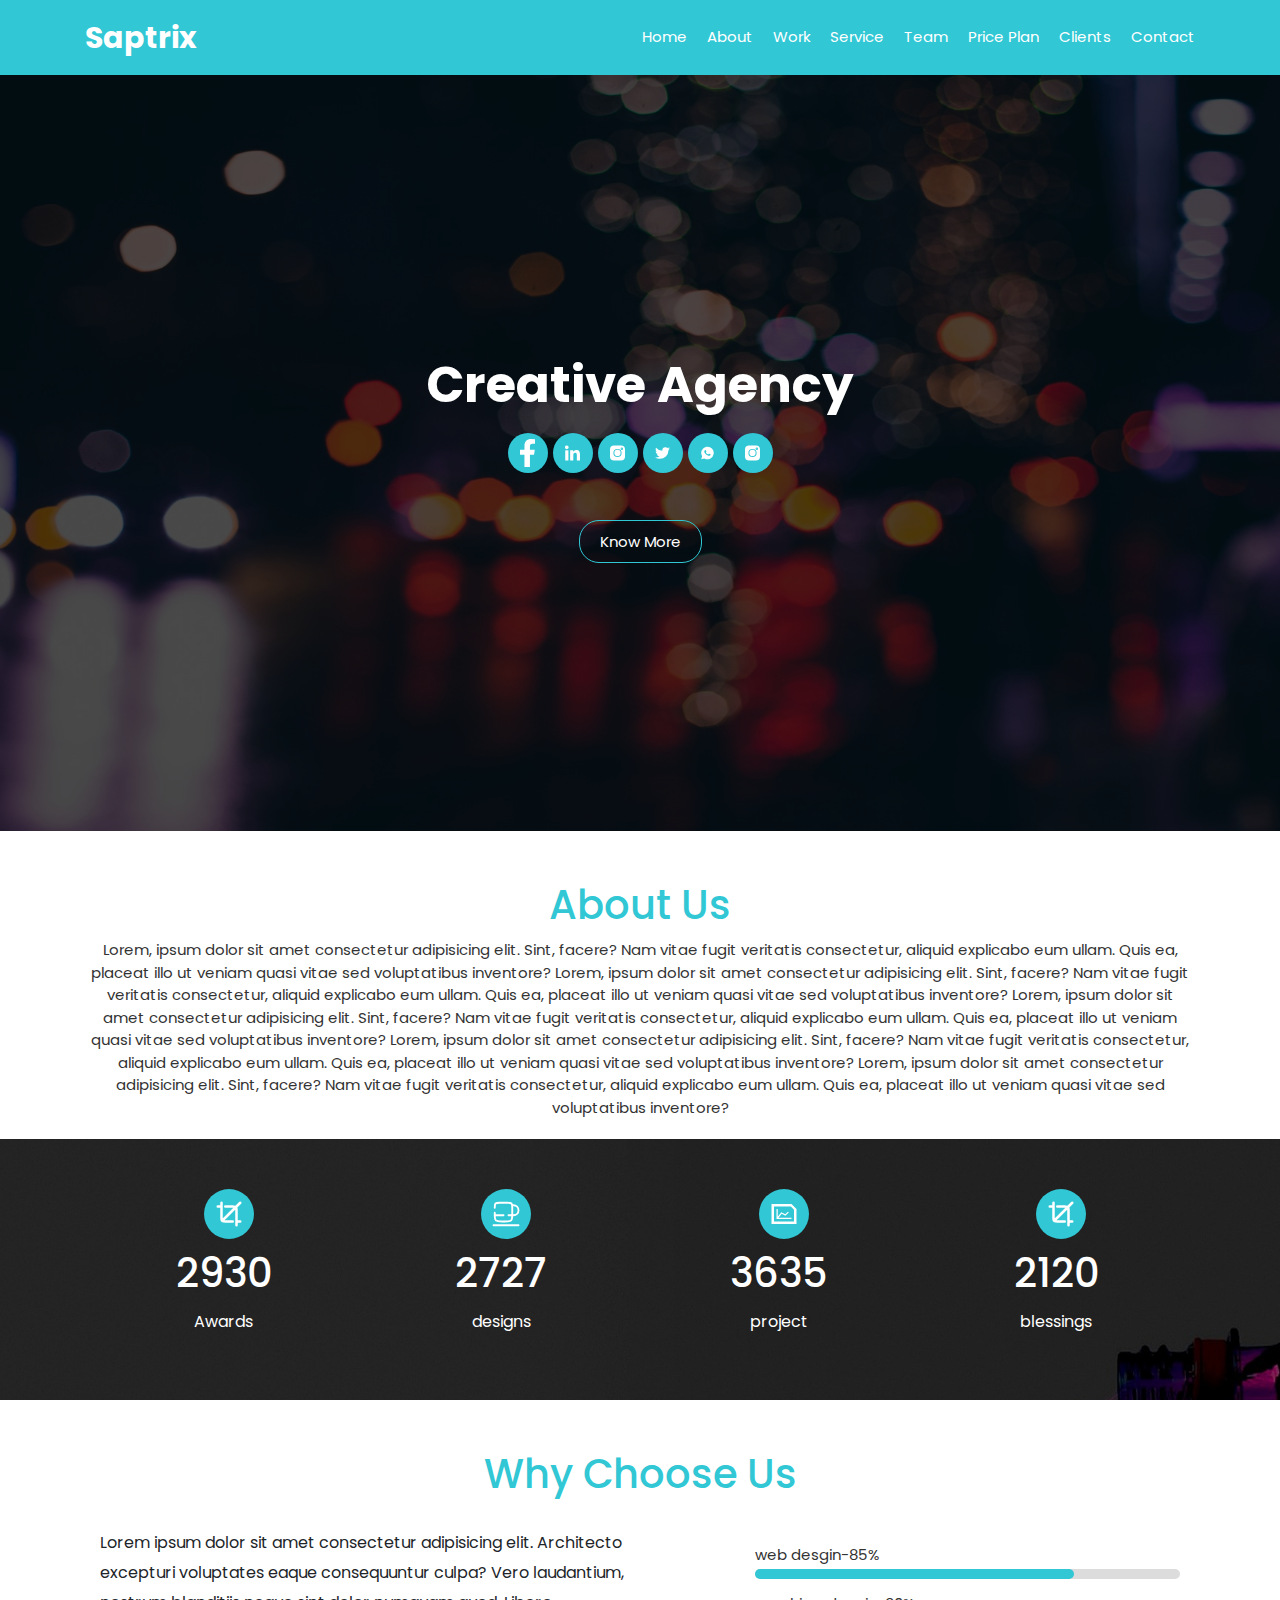
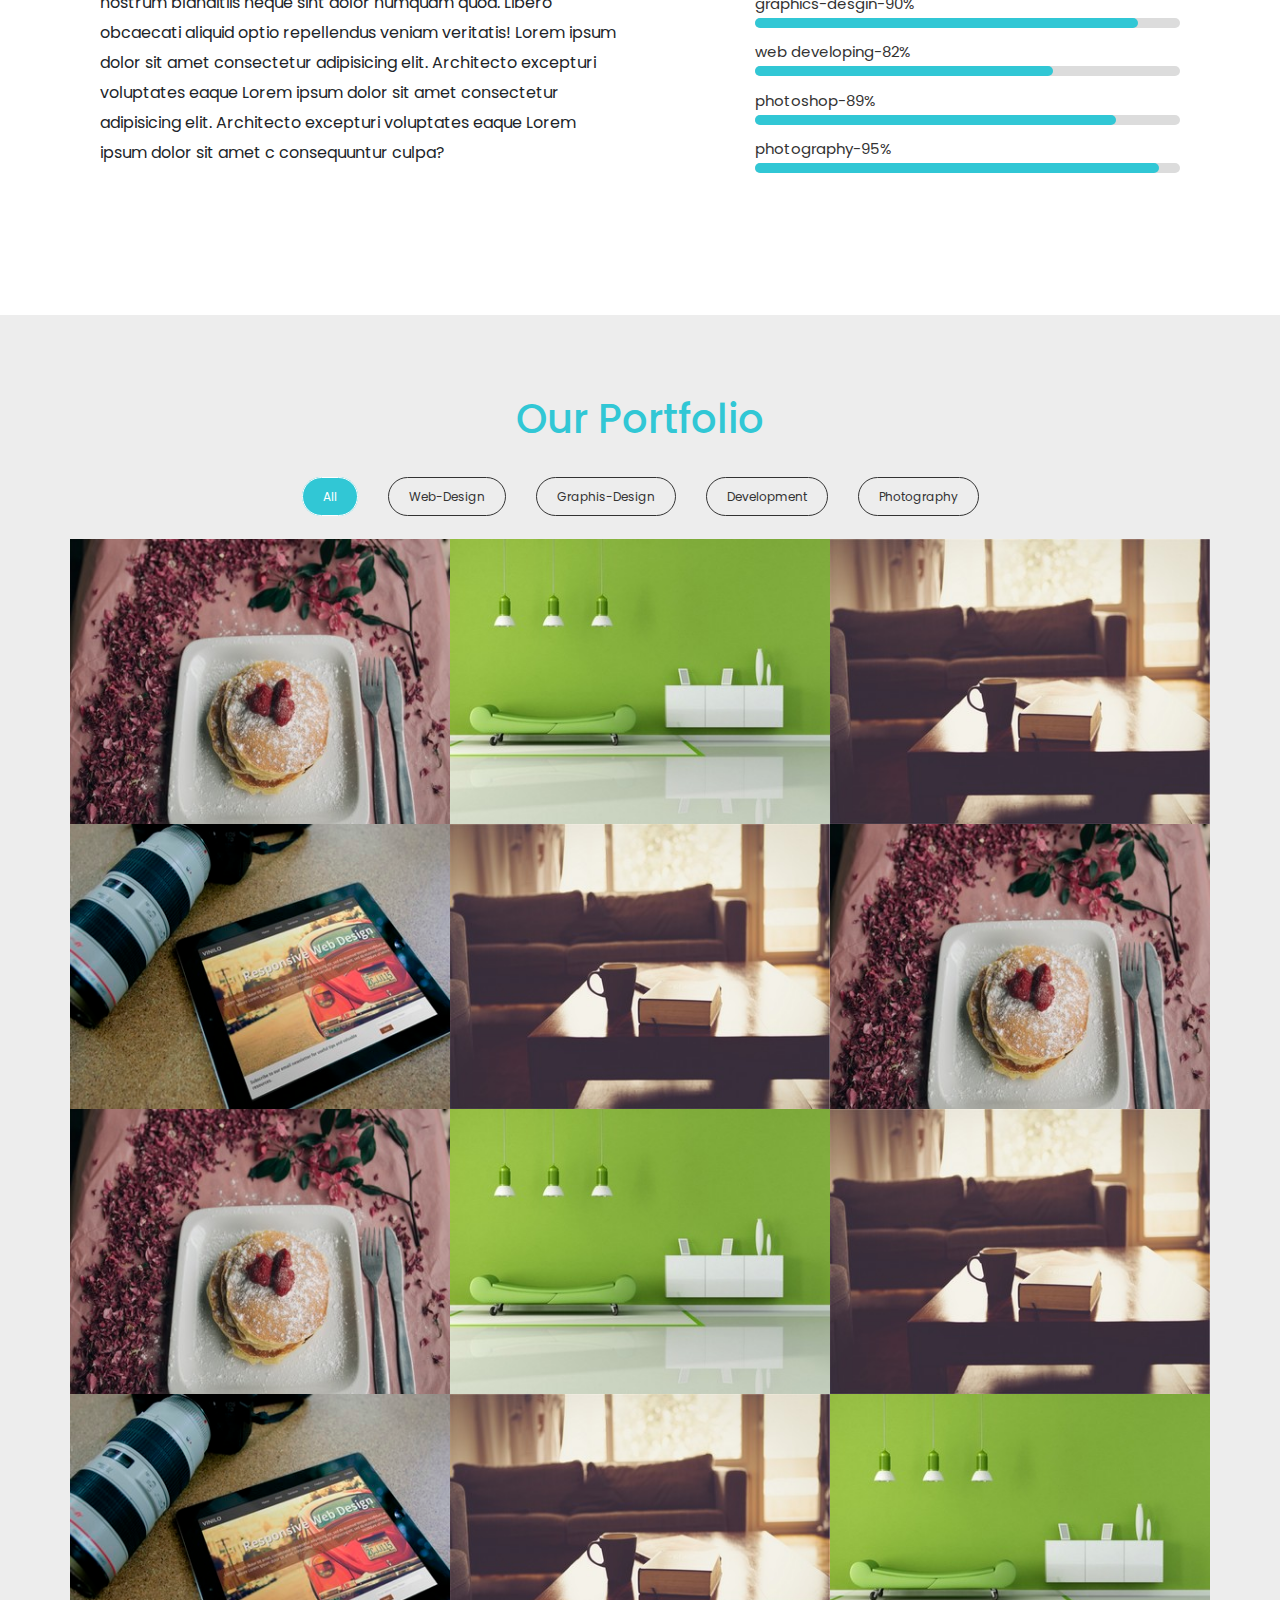
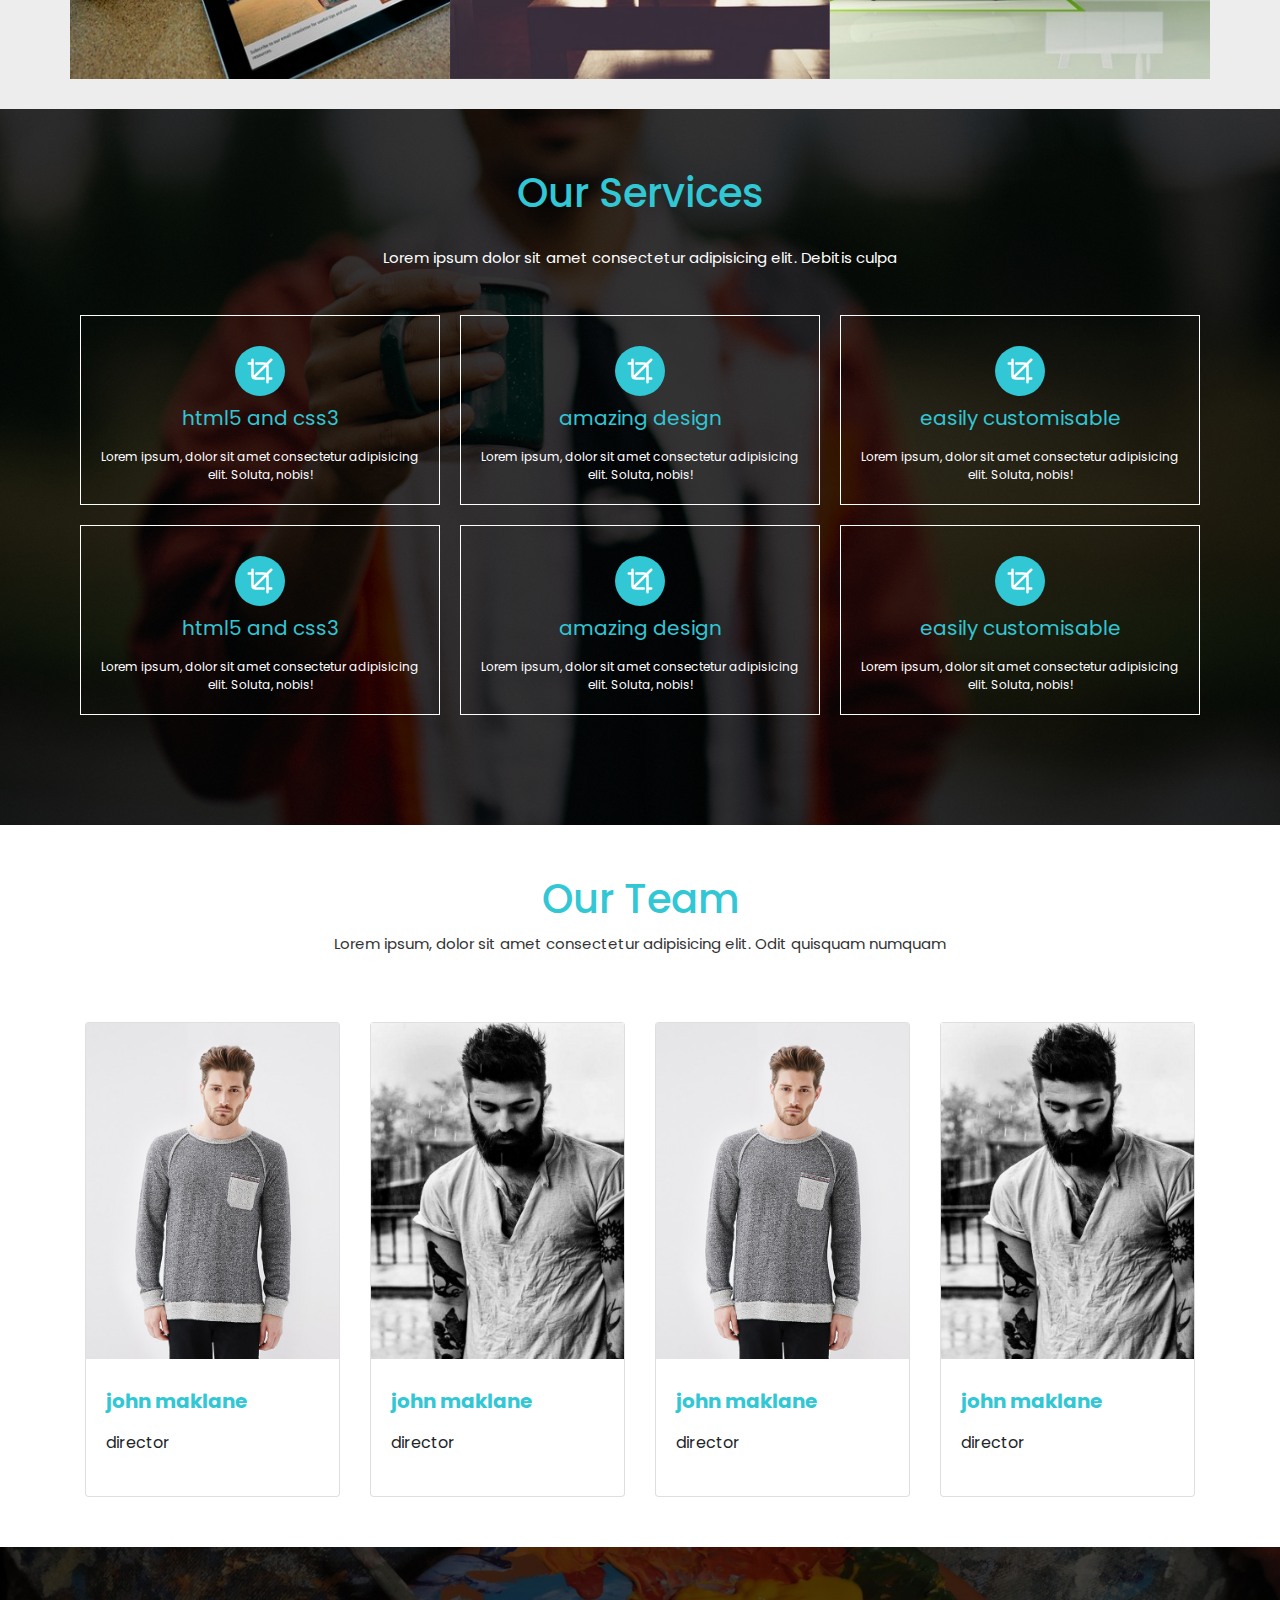
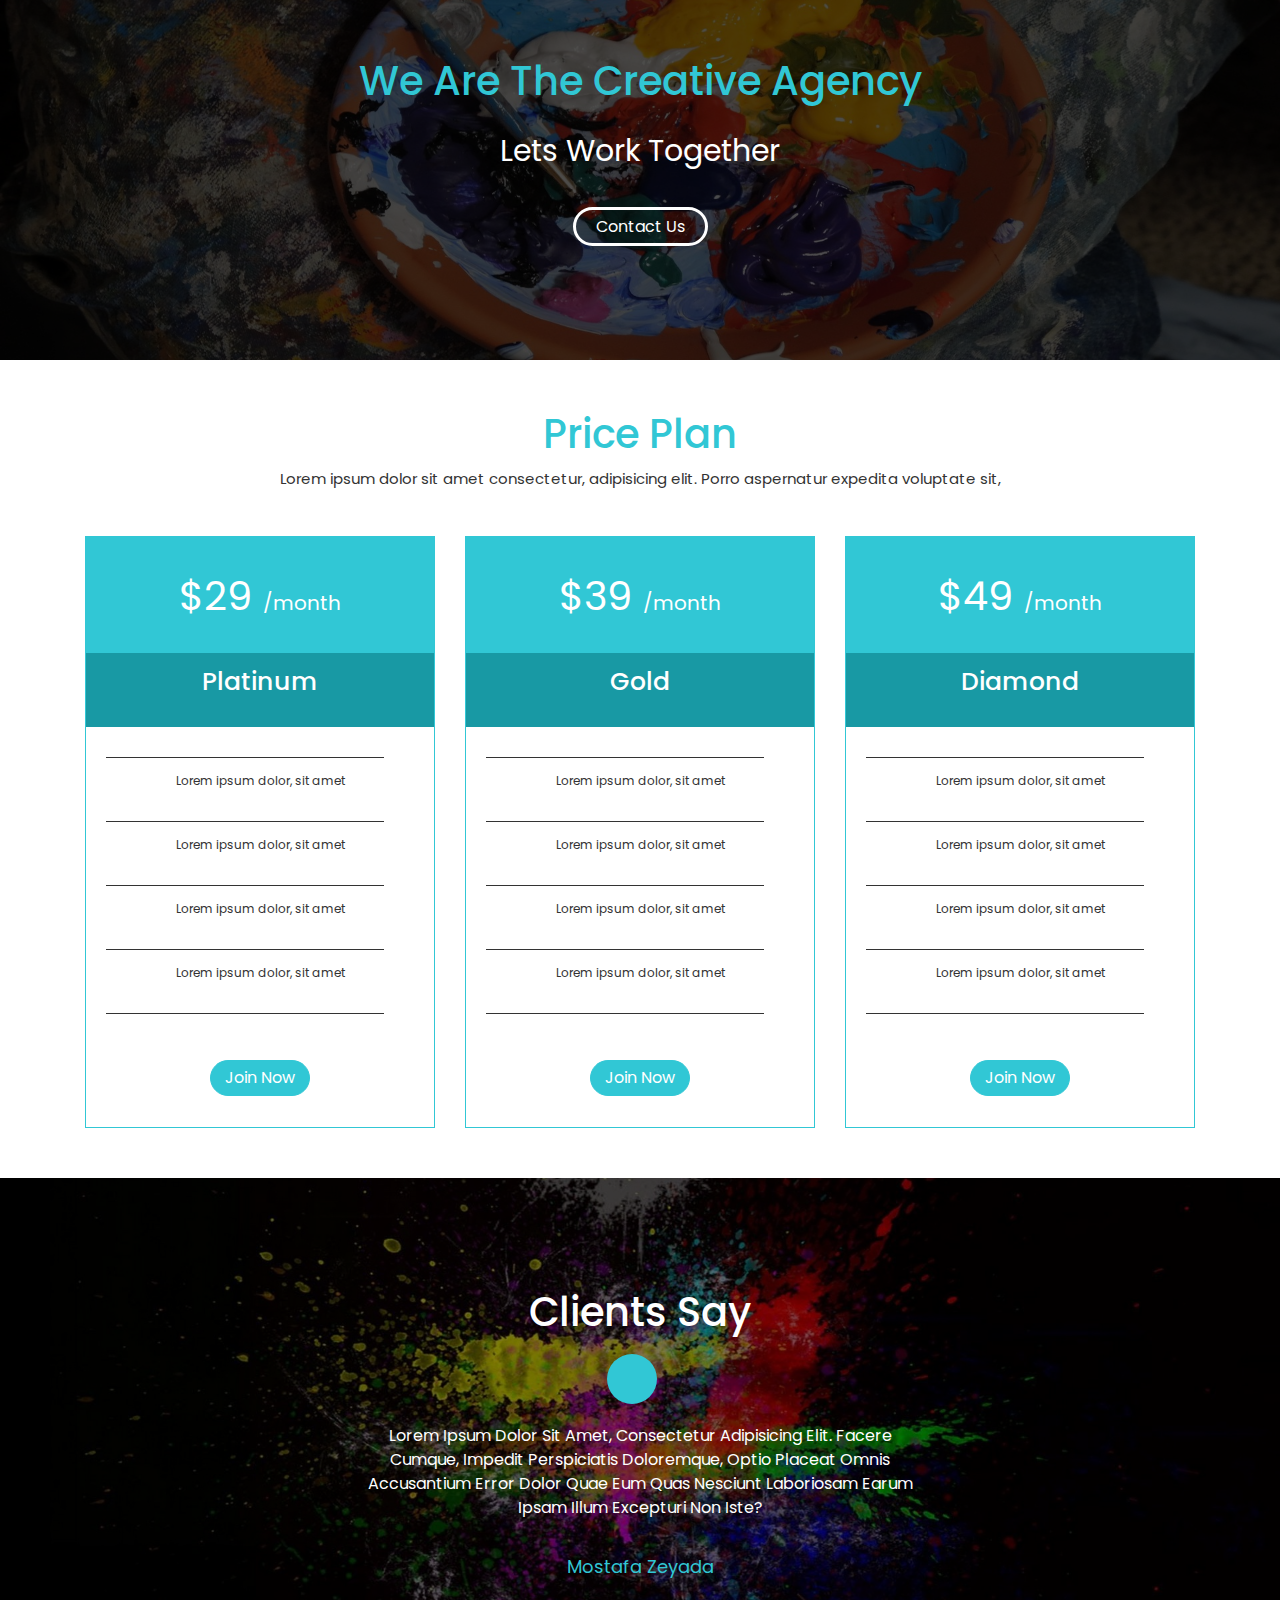
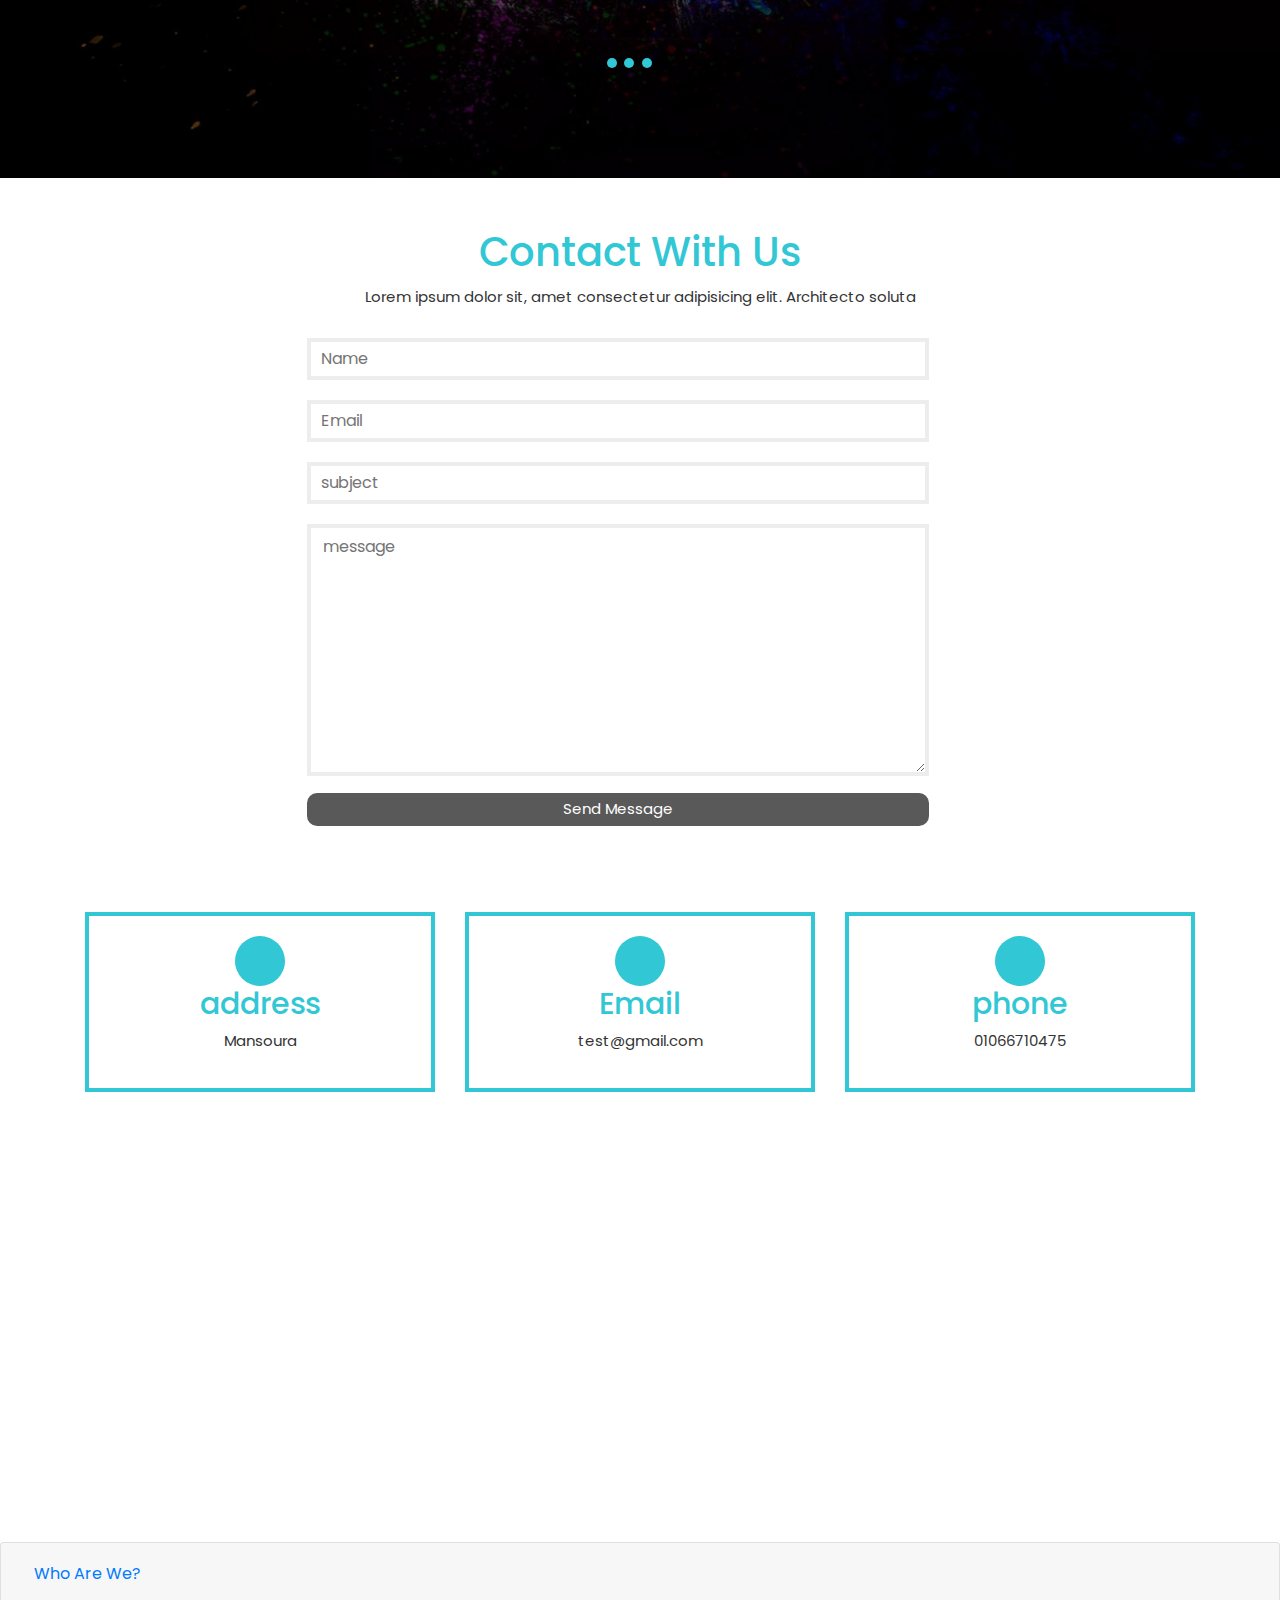
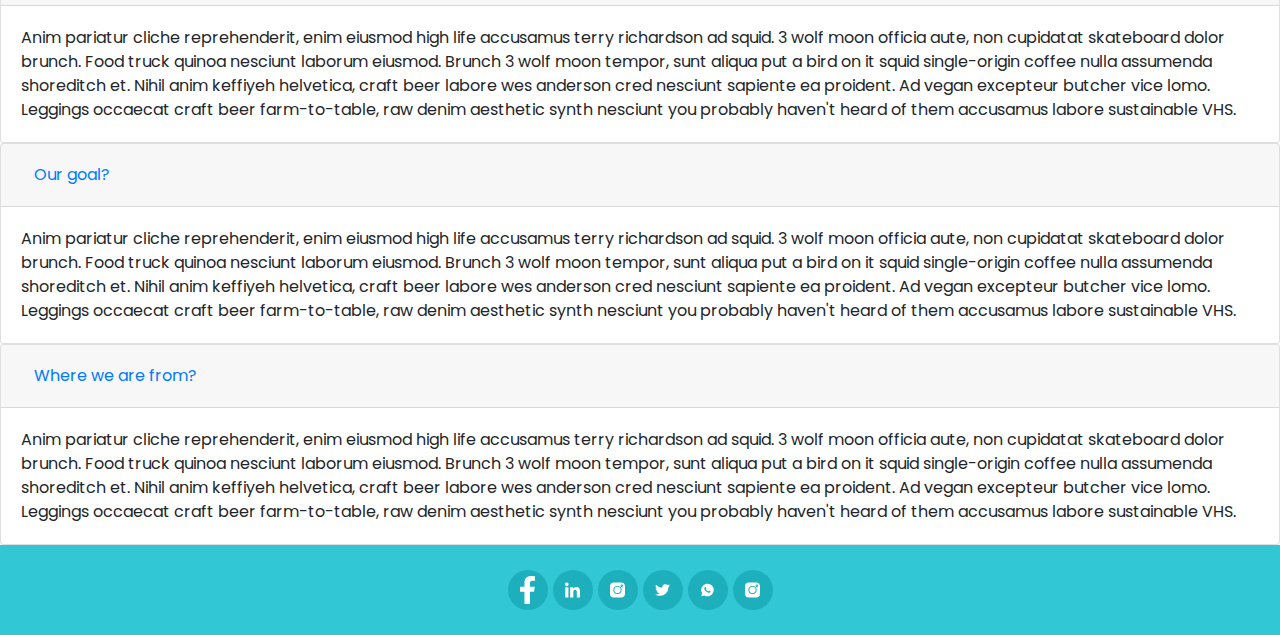
<file: index.html>
<!DOCTYPE html>
<html>
  <head>
    <meta charset="uft-8" />
    <meta name="viewport" content="width=device-width, initial-scale=1.0" />
    <meta name="decription" content="..." />
    <meta name="autthor" content="...." />
    <meta name="keyword" content="..." />

    <title>saptrix</title>

    <link rel="stylesheet" href="assets/css/lib/bootstrap.css" />
    <link rel="stylesheet" href="assets/css/style.css" />
    <link rel="stylesheet" href="assets/css/media.css" />
  </head>

  <body>
    <div class="toggle-btn">
      <img
        src="assets/images/menu-svgrepo-com.svg"
        alt=""
        width="50"
        height="50"
      />
    </div>
    
    <nav class="navbar">
      <div class="container">
        <div class="contain flex-data">
          <a href="#" class="Brand-name"> saptrix </a>

          <ul class="navbar-nav active">
            <li class="navbar-item">
              <a href="home.html" class="nav-link"> Home </a>
            </li>

            <li class="navbar-item">
              <a href="about.html" class="nav-link"> about </a>
            </li>

            <li class="navbar-item">
              <a href="work.html" class="nav-link"> work </a>
            </li>

            <li class="navbar-item">
              <a href="service.html" class="nav-link"> service </a>
            </li>

            <li class="navbar-item">
              <a href="team.html" class="nav-link"> team </a>
            </li>

            <li class="navbar-item">
              <a href="price.html" class="nav-link"> price plan </a>
            </li>

            <li class="navbar-item">
              <a href="client.html" class="nav-link"> clients </a>
            </li>

            <li class="navbar-item">
              <a href="contact.html" class="nav-link"> contact </a>
            </li>
          </ul>
        </div>
      </div>
    </nav>

    <main>
      <header class="active">
        <div class="container">
          <div class="contain">
            <h1>Creative Agency</h1>

            <div class="row flex-data">
              <a href="#" class="image-icon">
                <img
                  src="assets/images/icons/facebook.svg"
                  alt=""
                  loading="lazy"
                />
              </a>

              <a href="#" class="image-icon">
                <img
                  src="assets/images/icons/linkedin.svg"
                  alt=""
                  loading="lazy"
                />
              </a>

              <a href="#" class="image-icon">
                <img
                  src="assets/images/icons/instagram.svg"
                  alt=""
                  loading="lazy"
                />
              </a>

              <a href="#" class="image-icon">
                <img
                  src="assets/images/icons/twitter.svg"
                  alt=""
                  loading="lazy"
                />
              </a>

              <a href="#" class="image-icon">
                <img
                  src="assets/images/icons/whats.svg"
                  alt=""
                  loading="lazy"
                />
              </a>

              <a href="#" class="image-icon">
                <img
                  src="assets/images/icons/instagram.svg"
                  alt=""
                  loading="lazy "
                />
              </a>
            </div>

            <div class="btn">
              <a href="#">
                <span> Know more </span>
              </a>
            </div>
          </div>
        </div>
      </header>

      <section class="about-us">
        <div class="container">
          <div class="heading">
            <h1>About us</h1>
            <p>
              Lorem, ipsum dolor sit amet consectetur adipisicing elit. Sint,
              facere? Nam vitae fugit veritatis consectetur, aliquid explicabo
              eum ullam. Quis ea, placeat illo ut veniam quasi vitae sed
              voluptatibus inventore? Lorem, ipsum dolor sit amet consectetur
              adipisicing elit. Sint, facere? Nam vitae fugit veritatis
              consectetur, aliquid explicabo eum ullam. Quis ea, placeat illo ut
              veniam quasi vitae sed voluptatibus inventore? Lorem, ipsum dolor
              sit amet consectetur adipisicing elit. Sint, facere? Nam vitae
              fugit veritatis consectetur, aliquid explicabo eum ullam. Quis ea,
              placeat illo ut veniam quasi vitae sed voluptatibus inventore?
              Lorem, ipsum dolor sit amet consectetur adipisicing elit. Sint,
              facere? Nam vitae fugit veritatis consectetur, aliquid explicabo
              eum ullam. Quis ea, placeat illo ut veniam quasi vitae sed
              voluptatibus inventore? Lorem, ipsum dolor sit amet consectetur
              adipisicing elit. Sint, facere? Nam vitae fugit veritatis
              consectetur, aliquid explicabo eum ullam. Quis ea, placeat illo ut
              veniam quasi vitae sed voluptatibus inventore?
            </p>
          </div>
        </div>
      </section>

      <section class="counter">
        <div class="container">
          <div class="row">
            <div class="col col-sm-12 col-md-6 col-lg-3">
              <div class="count">
                <div class="image-count">
                  <img
                    src="assets/images/counter/crop.svg"
                    loading="lazy"
                    alt=""
                  />
                </div>

                <h1>2930</h1>
                <p>Awards</p>
              </div>
            </div>

            <div class="col col-sm-12 col-md-6 col-lg-3">
              <div class="count">
                <div class="image-count">
                  <img
                    src="assets/images/counter/cup.svg"
                    loading="lazy"
                    alt=""
                  />
                </div>

                <h1>2727</h1>
                <p>designs</p>
              </div>
            </div>

            <div class="col col-sm-12 col-md-6 col-lg-3">
              <div class="count">
                <div class="image-count">
                  <img
                    src="assets/images/counter/report.svg"
                    loading="lazy"
                    alt=""
                  />
                </div>

                <h1>3635</h1>
                <p>project</p>
              </div>
            </div>
            <div class="col col-sm-12 col-md-6 col-lg-3">
              <div class="count">
                <div class="image-count">
                  <img
                    src="assets/images/counter/crop.svg"
                    loading="lazy"
                    alt=""
                  />
                </div>

                <h1>2120</h1>
                <p>blessings</p>
              </div>
            </div>
          </div>
        </div>
      </section>

      <section class="choose">
        <div class="container">
          <div class="heading">
            <h1>why choose us</h1>
          </div>

          <div class="row content">
            <div class="col-lg-6 col-md-12 text">
              <p>
                Lorem ipsum dolor sit amet consectetur adipisicing elit.
                Architecto excepturi voluptates eaque consequuntur culpa? Vero
                laudantium, nostrum blanditiis neque sint dolor numquam quod.
                Libero obcaecati aliquid optio repellendus veniam veritatis!
                Lorem ipsum dolor sit amet consectetur adipisicing elit.
                Architecto excepturi voluptates eaque Lorem ipsum dolor sit amet
                consectetur adipisicing elit. Architecto excepturi voluptates
                eaque Lorem ipsum dolor sit amet c consequuntur culpa?
              </p>
            </div>

            <div class="col-lg-6 col-md-12 mt-3 percentage">
              <p class="pre-1">web desgin-85%</p>

              <p class="pre-2">graphics-desgin-90%</p>

              <p class="pre-3">web developing-82%</p>

              <p class="pre-4">photoshop-89%</p>

              <p class="pre-5">photography-95%</p>
            </div>
          </div>
        </div>
      </section>

      <section class="portfolio">
        <div class="container">
          <div class="content">
            <div class="heading">
              <h1>our portfolio</h1>
            </div>

            <div class="btn">
              <span>
                <a href="#" class="active"> all </a>
              </span>

              <span>
                <a href="#"> web-design </a>
              </span>

              <span>
                <a href="#"> graphis-design </a>
              </span>

              <span>
                <a href="#"> development </a>
              </span>

              <span>
                <a href="#"> photography </a>
              </span>
            </div>

            <div class="row">
              <div class="col-lg-4 col-md-6 col-sm-12 image-portf">
                <img
                  src="assets/images/porofoli/portofolio_1.webp"
                  loading="lazy"
                  alt=""
                />
                <div class="veiw">
                  <a href="#">
                    <span> veiw project </span>
                  </a>
                </div>
              </div>

              <div class="col-lg-4 col-md-6 col-sm-12 image-portf">
                <img
                  src="assets/images/porofoli/portofolio_2.webp"
                  loading="lazy"
                  alt=""
                />
                <div class="veiw">
                  <a href="#">
                    <span> veiw project </span>
                  </a>
                </div>
              </div>

              <div class="col-lg-4 col-md-6 col-sm-12 image-portf">
                <img
                  src="assets/images/porofoli/portofolio_3.webp"
                  loading="lazy"
                  alt=""
                />
                <div class="veiw">
                  <a href="#">
                    <span> veiw project </span>
                  </a>
                </div>
              </div>

              <div class="col-lg-4 col-md-6 col-sm-12 image-portf">
                <img
                  src="assets/images/porofoli/portofolio_4.webp"
                  loading="lazy"
                  alt=""
                />
                <div class="veiw">
                  <a href="#">
                    <span> veiw project </span>
                  </a>
                </div>
              </div>

              <div class="col-lg-4 col-md-6 col-sm-12 image-portf">
                <img
                  src="assets/images/porofoli/portofolio_3.webp"
                  loading="lazy"
                  alt=""
                />
                <div class="veiw">
                  <a href="#">
                    <span> veiw project </span>
                  </a>
                </div>
              </div>

              <div class="col-lg-4 col-md-6 col-sm-12 image-portf">
                <img
                  src="assets/images/porofoli/header.webp"
                  loading="lazy"
                  alt=""
                />
                <div class="veiw">
                  <a href="#">
                    <span> veiw project </span>
                  </a>
                </div>
              </div>

              <div class="col-lg-4 col-md-6 col-sm-12 image-portf">
                <img
                  src="assets/images/porofoli/portofolio_1.webp"
                  loading="lazy"
                  alt=""
                />
                <div class="veiw">
                  <a href="#">
                    <span> veiw project </span>
                  </a>
                </div>
              </div>

              <div class="col-lg-4 col-md-6 col-sm-12 image-portf">
                <img
                  src="assets/images/porofoli/portofolio_2.webp"
                  loading="lazy"
                  alt=""
                />
                <div class="veiw">
                  <a href="#">
                    <span> veiw project </span>
                  </a>
                </div>
              </div>

              <div class="col-lg-4 col-md-6 col-sm-12 image-portf">
                <img
                  src="assets/images/porofoli/portofolio_3.webp"
                  loading="lazy"
                  alt=""
                />
                <div class="veiw">
                  <a href="#">
                    <span> veiw project </span>
                  </a>
                </div>
              </div>

              <div class="col-lg-4 col-md-6 col-sm-12 image-portf">
                <img
                  src="assets/images/porofoli/portofolio_4.webp"
                  loading="lazy"
                  alt=""
                />
                <div class="veiw">
                  <a href="#">
                    <span> veiw project </span>
                  </a>
                </div>
              </div>

              <div class="col-lg-4 col-md-6 col-sm-12 image-portf">
                <img
                  src="assets/images/porofoli/portofolio_3.webp"
                  loading="lazy"
                  alt=""
                />
                <div class="veiw">
                  <a href="#">
                    <span> veiw project </span>
                  </a>
                </div>
              </div>

              <div class="col-lg-4 col-md-6 col-sm-12 image-portf">
                <img
                  src="assets/images/porofoli/portofolio_2.webp"
                  loading="lazy"
                  alt=""
                />
                <div class="veiw">
                  <a href="#">
                    <span> veiw project </span>
                  </a>
                </div>
              </div>
            </div>
          </div>
        </div>
      </section>

      <section class="our-services">
        <div class="container">
          <div class="content">
            <div class="heading">
              <h1>our services</h1>

              <p>
                Lorem ipsum dolor sit amet consectetur adipisicing elit. Debitis
                culpa
              </p>
            </div>

            <div class="services">
              <div class="row">
                <div class="col col-12 col-md-6 col-lg-4">
                  <div class="serv">
                    <div class="image-service">
                      <img
                        src="assets/images/counter/crop.svg"
                        loading="lazy"
                        alt=""
                      />
                    </div>

                    <h1>html5 and css3</h1>

                    <p>
                      Lorem ipsum, dolor sit amet consectetur adipisicing elit.
                      Soluta, nobis!
                    </p>
                  </div>
                </div>

                <div class="col col-12 col-md-6 col-lg-4">
                  <div class="serv">
                    <div class="image-service">
                      <img
                        src="assets/images/counter/crop.svg"
                        loading="lazy"
                        alt=""
                      />
                    </div>

                    <h1>amazing design</h1>

                    <p>
                      Lorem ipsum, dolor sit amet consectetur adipisicing elit.
                      Soluta, nobis!
                    </p>
                  </div>
                </div>

                <div class="col col-12 col-md-6 col-lg-4">
                  <div class="serv">
                    <div class="image-service">
                      <img
                        src="assets/images/counter/crop.svg"
                        loading="lazy"
                        alt=""
                      />
                    </div>

                    <h1>easily customisable</h1>

                    <p>
                      Lorem ipsum, dolor sit amet consectetur adipisicing elit.
                      Soluta, nobis!
                    </p>
                  </div>
                </div>

                <div class="col col-12 col-md-6 col-lg-4">
                  <div class="serv">
                    <div class="image-service">
                      <img
                        src="assets/images/counter/crop.svg"
                        loading="lazy"
                        alt=""
                      />
                    </div>

                    <h1>html5 and css3</h1>

                    <p>
                      Lorem ipsum, dolor sit amet consectetur adipisicing elit.
                      Soluta, nobis!
                    </p>
                  </div>
                </div>

                <div class="col col-12 col-md-6 col-lg-4">
                  <div class="serv">
                    <div class="image-service">
                      <img
                        src="assets/images/counter/crop.svg"
                        loading="lazy"
                        alt=""
                      />
                    </div>

                    <h1>amazing design</h1>
                    <p>
                      Lorem ipsum, dolor sit amet consectetur adipisicing elit.
                      Soluta, nobis!
                    </p>
                  </div>
                </div>

                <div class="col col-12 col-md-6 col-lg-4">
                  <div class="serv">
                    <div class="image-service">
                      <img
                        src="assets/images/counter/crop.svg"
                        loading="lazy"
                        alt=""
                      />
                    </div>

                    <h1>easily customisable</h1>

                    <p>
                      Lorem ipsum, dolor sit amet consectetur adipisicing elit.
                      Soluta, nobis!
                    </p>
                  </div>
                </div>
              </div>
            </div>
          </div>
        </div>
      </section>

      <section class="our-team">
        <div class="container">
          <div class="heading">
            <h1>our team</h1>

            <p>
              Lorem ipsum, dolor sit amet consectetur adipisicing elit. Odit
              quisquam numquam
            </p>
          </div>
          <div class="content">
            <div class="row">
              <div class="col col-sm-12 col-md-6 col-lg-3">
                <div class="card">
                  <div class="card-img">
                    <img
                      src="assets/images/team/team_1.webp"
                      loading="lazy"
                      alt=""
                    />
                    <div class="about">
                      <h1>about me</h1>

                      <p>
                        Lorem, ipsum dolor sit amet consectetur adipisicing
                        elit. Nulla quaerat quam veritat
                      </p>

                      <div class="icon">
                        <div class="image-icon">
                          <img
                            src="assets/images/icons/facebook.svg"
                            alt=""
                            loading="lazy"
                          />
                        </div>

                        <div class="image-icon">
                          <img
                            src="assets/images/icons/linkedin.svg"
                            alt=""
                            loading="lazy"
                          />
                        </div>

                        <div class="image-icon">
                          <img
                            src="assets/images/icons/instagram.svg"
                            alt=""
                            loading="lazy"
                          />
                        </div>

                        <div class="image-icon">
                          <img
                            src="assets/images/icons/twitter.svg"
                            alt=""
                            loading="lazy"
                          />
                        </div>
                      </div>
                    </div>
                  </div>

                  <div class="card-body">
                    <h1>john maklane</h1>

                    <p>director</p>
                  </div>
                </div>
              </div>

              <div class="col col-sm-12 col-md-6 col-lg-3">
                <div class="card">
                  <div class="card-img">
                    <img
                      src="assets/images/team/team_2.webp"
                      loading="lazy"
                      alt=""
                    />

                    <div class="about">
                      <h1>about me</h1>

                      <p>
                        Lorem, ipsum dolor sit amet consectetur adipisicing
                        elit. Nulla quaerat quam veritat
                      </p>

                      <div class="icon">
                        <div class="image-icon">
                          <img
                            src="assets/images/icons/facebook.svg"
                            alt=""
                            loading="lazy"
                          />
                        </div>

                        <div class="image-icon">
                          <img
                            src="assets/images/icons/linkedin.svg"
                            alt=""
                            loading="lazy"
                          />
                        </div>

                        <div class="image-icon">
                          <img
                            src="assets/images/icons/instagram.svg"
                            alt=""
                            loading="lazy"
                          />
                        </div>

                        <div class="image-icon">
                          <img
                            src="assets/images/icons/twitter.svg"
                            alt=""
                            loading="lazy"
                          />
                        </div>
                      </div>
                    </div>
                  </div>
                  <div class="card-body">
                    <h1>john maklane</h1>

                    <p>director</p>
                  </div>
                </div>
              </div>

              <div class="col col-sm-12 col-md-6 col-lg-3">
                <div class="card">
                  <div class="card-img">
                    <img
                      src="assets/images/team/team_1.webp"
                      loading="lazy"
                      alt=""
                    />

                    <div class="about">
                      <h1>about me</h1>

                      <p>
                        Lorem, ipsum dolor sit amet consectetur adipisicing
                        elit. Nulla quaerat quam veritat
                      </p>

                      <div class="icon">
                        <div class="image-icon">
                          <img
                            src="assets/images/icons/facebook.svg"
                            alt=""
                            loading="lazy"
                          />
                        </div>

                        <div class="image-icon">
                          <img
                            src="assets/images/icons/linkedin.svg"
                            alt=""
                            loading="lazy"
                          />
                        </div>

                        <div class="image-icon">
                          <img
                            src="assets/images/icons/instagram.svg"
                            alt=""
                            loading="lazy"
                          />
                        </div>

                        <div class="image-icon">
                          <img
                            src="assets/images/icons/twitter.svg"
                            alt=""
                            loading="lazy"
                          />
                        </div>
                      </div>
                    </div>
                  </div>
                  <div class="card-body">
                    <h1>john maklane</h1>

                    <p>director</p>
                  </div>
                </div>
              </div>

              <div class="col col-sm-12 col-md-6 col-lg-3">
                <div class="card">
                  <div class="card-img">
                    <img
                      src="assets/images/team/team_2.webp"
                      loading="lazy"
                      alt=""
                    />
                    <div class="about">
                      <h1>about me</h1>

                      <p>
                        Lorem, ipsum dolor sit amet consectetur adipisicing
                        elit. Nulla quaerat quam veritat
                      </p>

                      <div class="icon">
                        <div class="image-icon">
                          <img
                            src="assets/images/icons/facebook.svg"
                            alt=""
                            loading="lazy"
                          />
                        </div>

                        <div class="image-icon">
                          <img
                            src="assets/images/icons/linkedin.svg"
                            alt=""
                            loading="lazy"
                          />
                        </div>

                        <div class="image-icon">
                          <img
                            src="assets/images/icons/instagram.svg"
                            alt=""
                            loading="lazy"
                          />
                        </div>

                        <div class="image-icon">
                          <img
                            src="assets/images/icons/twitter.svg"
                            alt=""
                            loading="lazy"
                          />
                        </div>
                      </div>
                    </div>
                  </div>
                  <div class="card-body">
                    <h1>john maklane</h1>

                    <p>director</p>
                  </div>
                </div>
              </div>
            </div>
          </div>
        </div>
      </section>

      <section class="message">
        <div class="container">
          <div class="content">
            <h1>we are the creative agency</h1>

            <p>lets work together</p>

            <div class="btn">
              <a href="#">
                <span> contact us </span>
              </a>
            </div>
          </div>
        </div>
      </section>

      <section class="price-plan">
        <div class="container">
          <div class="heading">
            <h1>price plan</h1>

            <p>
              Lorem ipsum dolor sit amet consectetur, adipisicing elit. Porro
              aspernatur expedita voluptate sit,
            </p>
          </div>

          <div class="row flex-data">
            <div class="col col-sm-12 col-md-6 col-lg-4">
              <div class="plan">
                <div class="price">
                  <h1>
                    <span> $29 </span>
                    /month
                  </h1>
                </div>

                <div class="kind">
                  <p>platinum</p>
                </div>

                <div class="text">
                  <p>Lorem ipsum dolor, sit amet</p>
                  <p>Lorem ipsum dolor, sit amet</p>
                  <p>Lorem ipsum dolor, sit amet</p>
                  <p>Lorem ipsum dolor, sit amet</p>
                  <p></p>
                </div>

                <div class="btn">
                  <a href="#">
                    <span> join now </span>
                  </a>
                </div>
              </div>
            </div>

            <div class="col col-sm-12 col-md-6 col-lg-4">
              <div class="plan">
                <div class="price">
                  <h1>
                    <span> $39 </span>
                    /month
                  </h1>
                </div>

                <div class="kind">
                  <p>gold</p>
                </div>
                <div class="text">
                  <p>Lorem ipsum dolor, sit amet</p>
                  <p>Lorem ipsum dolor, sit amet</p>
                  <p>Lorem ipsum dolor, sit amet</p>
                  <p>Lorem ipsum dolor, sit amet</p>
                  <p></p>
                </div>

                <div class="btn">
                  <a href="#">
                    <span> join now </span>
                  </a>
                </div>
              </div>
            </div>

            <div class="col col-sm-12 col-md-6 col-lg-4">
              <div class="plan">
                <div class="price">
                  <h1>
                    <span> $49 </span>
                    /month
                  </h1>
                </div>

                <div class="kind">
                  <p>diamond</p>
                </div>

                <div class="text">
                  <p>Lorem ipsum dolor, sit amet</p>
                  <p>Lorem ipsum dolor, sit amet</p>
                  <p>Lorem ipsum dolor, sit amet</p>
                  <p>Lorem ipsum dolor, sit amet</p>
                  <p></p>
                </div>
                <div class="btn">
                  <a href="#">
                    <span> join now </span>
                  </a>
                </div>
              </div>
            </div>
          </div>
        </div>
      </section>

      <section class="clients-say">
        <div class="container">
          <div class="content">
            <h1>clients say</h1>

            <div class="say-icon">
              <img
                src="assets/images/client-say/report.svg"
                loading="lazy"
                alt=""
              />
            </div>

            <p>
              Lorem ipsum dolor sit amet, consectetur adipisicing elit. Facere
              cumque, impedit perspiciatis doloremque, optio placeat omnis
              accusantium error dolor quae eum quas nesciunt laboriosam earum
              ipsam illum excepturi non iste?
            </p>

            <h2>Mostafa zeyada</h2>

            <div class="dot"></div>
          </div>
        </div>
      </section>

      <section class="contact-us">
        <div class="container">
          <div class="heading">
            <h1>contact with us</h1>

            <p>
              Lorem ipsum dolor sit, amet consectetur adipisicing elit.
              Architecto soluta
            </p>
          </div>
          <div class="content">
            <form>
              <div class="form">
                <input type="text" id="name" placeholder="Name" />
              </div>

              <div class="form">
                <input type="email" id="mail" required placeholder="Email" />
              </div>

              <div class="form">
                <input type="text" id="sub" placeholder="subject" />
              </div>

              <div class="form">
                <textarea
                  name="message"
                  id="msg"
                  cols="0"
                  rows="10"
                  placeholder="message"
                ></textarea>
              </div>

              <button>send message</button>
            </form>
          </div>
        </div>
      </section>

      <section class="contact">
        <div class="container">
          <div class="row">
            <a href="#" class="col-lg-4 col-md-6 col-12 mt-3">
              <span>
                <div class="image-add">
                  <img
                    src="assets/images/contact-us/location.svg"
                    loading="lazy"
                    alt=""
                  />
                </div>

                <h1>address</h1>

                <p>Mansoura</p>
              </span>
            </a>

            <a href="#" class="col-lg-4 col-md-6 col-12 mt-3">
              <span>
                <div class="image-add">
                  <img
                    src="assets/images/contact-us/sms.svg"
                    loading="lazy"
                    alt=""
                  />
                </div>

                <h1>Email</h1>

                <p>test@gmail.com</p>
              </span>
            </a>

            <a href="#" class="col-lg-4 col-md-6 col-12 mt-3">
              <span>
                <div class="image-add">
                  <img
                    src="assets/images/contact-us/mobile.svg"
                    loading="lazy"
                    alt=""
                  />
                </div>

                <h1>phone</h1>

                <p>01066710475</p>
              </span>
            </a>
          </div>
        </div>
      </section>

      <section class="location">
        <div class="container">
          <iframe
            src="https://www.google.com/maps/embed?pb=!1m18!1m12!1m3!1d3418.6378717564958!2d31.364287524481316!3d31.036337474439286!2m3!1f0!2f0!3f0!3m2!1i1024!2i768!4f13.1!3m3!1m2!1s0x14f79dbdd18e0569%3A0x2b026be58bfa5aed!2sDNA%20Coffeeshop!5e0!3m2!1sar!2seg!4v1689568324588!5m2!1sar!2seg"
            style="border: 0"
            allowfullscreen=""
            loading="lazy"
            referrerpolicy="no-referrer-when-downgrade"
          >
          </iframe>
        </div>
      </section>

      <section class="question">
        <div id="accordion">
          <div class="card">
            <div class="card-header" id="headingOne">
              <h5 class="mb-0">
                <button
                  class="btn btn-link"
                  data-toggle="collapse"
                  data-target="#collapseOne"
                  aria-expanded="true"
                  aria-controls="collapseOne"
                >
                  Who Are We?
                </button>
              </h5>
            </div>

            <div
              id="collapseOne"
              class="collapse show"
              aria-labelledby="headingOne"
              dataparent="#accordion"
            >
              <div class="card-body">
                Anim pariatur cliche reprehenderit, enim eiusmod high life
                accusamus terry richardson ad squid. 3 wolf moon officia aute,
                non cupidatat skateboard dolor brunch. Food truck quinoa
                nesciunt laborum eiusmod. Brunch 3 wolf moon tempor, sunt aliqua
                put a bird on it squid single-origin coffee nulla assumenda
                shoreditch et. Nihil anim keffiyeh helvetica, craft beer labore
                wes anderson cred nesciunt sapiente ea proident. Ad vegan
                excepteur butcher vice lomo. Leggings occaecat craft beer
                farm-to-table, raw denim aesthetic synth nesciunt you probably
                haven't heard of them accusamus labore sustainable VHS.
              </div>
            </div>
          </div>

          <div class="card">
            <div class="card-header" id="headingOne">
              <h5 class="mb-0">
                <button
                  class="btn btn-link"
                  data-toggle="collapse"
                  data-target="#collapseOne"
                  aria-expanded="true"
                  aria-controls="collapseOne"
                >
                  Our goal?
                </button>
              </h5>
            </div>

            <div
              id="collapseOne"
              class="collapse show"
              aria-labelledby="headingOne"
              dataparent="#accordion"
            >
              <div class="card-body">
                Anim pariatur cliche reprehenderit, enim eiusmod high life
                accusamus terry richardson ad squid. 3 wolf moon officia aute,
                non cupidatat skateboard dolor brunch. Food truck quinoa
                nesciunt laborum eiusmod. Brunch 3 wolf moon tempor, sunt aliqua
                put a bird on it squid single-origin coffee nulla assumenda
                shoreditch et. Nihil anim keffiyeh helvetica, craft beer labore
                wes anderson cred nesciunt sapiente ea proident. Ad vegan
                excepteur butcher vice lomo. Leggings occaecat craft beer
                farm-to-table, raw denim aesthetic synth nesciunt you probably
                haven't heard of them accusamus labore sustainable VHS.
              </div>
            </div>
          </div>

          <div class="card">
            <div class="card-header" id="headingOne">
              <h5 class="mb-0">
                <button
                  class="btn btn-link"
                  data-toggle="collapse"
                  data-target="#collapseOne"
                  aria-expanded="true"
                  aria-controls="collapseOne"
                >
                  Where we are from?
                </button>
              </h5>
            </div>

            <div
              id="collapseOne"
              class="collapse show"
              aria-labelledby="headingOne"
              dataparent="#accordion"
            >
              <div class="card-body">
                Anim pariatur cliche reprehenderit, enim eiusmod high life
                accusamus terry richardson ad squid. 3 wolf moon officia aute,
                non cupidatat skateboard dolor brunch. Food truck quinoa
                nesciunt laborum eiusmod. Brunch 3 wolf moon tempor, sunt aliqua
                put a bird on it squid single-origin coffee nulla assumenda
                shoreditch et. Nihil anim keffiyeh helvetica, craft beer labore
                wes anderson cred nesciunt sapiente ea proident. Ad vegan
                excepteur butcher vice lomo. Leggings occaecat craft beer
                farm-to-table, raw denim aesthetic synth nesciunt you probably
                haven't heard of them accusamus labore sustainable VHS.
              </div>
            </div>
          </div>
        </div>
      </section>
    </main>
    <footer>
      <div class="container">
        <div class="content">
          <div class="icon flex-data">
            <a href="#" class="image-icon">
              <img
                src="assets/images/icons/facebook.svg"
                alt=""
                loading="lazy"
              />
            </a>

            <a href="#" class="image-icon">
              <img
                src="assets/images/icons/linkedin.svg"
                alt=""
                loading="lazy"
              />
            </a>

            <a href="#" class="image-icon">
              <img
                src="assets/images/icons/instagram.svg"
                alt=""
                loading="lazy"
              />
            </a>

            <a href="#" class="image-icon">
              <img
                src="assets/images/icons/twitter.svg"
                alt=""
                loading="lazy"
              />
            </a>

            <a href="#" class="image-icon">
              <img src="assets/images/icons/whats.svg" alt="" loading="lazy" />
            </a>

            <a href="#" class="image-icon">
              <img
                src="assets/images/icons/instagram.svg"
                alt=""
                loading="lazy "
              />
            </a>
          </div>
        </div>
      </div>
    </footer>

    <script src="assets/js/lib/jquery-3.3.1.slim.min.js"></script>
    <script src="assets/js/lib/popper.js"></script>
    <script src="assets/js/lib/bootstrap.min.js"></script>
    <script src="assets/js/lib/main.js"></script>
  </body>
</html>
</file>
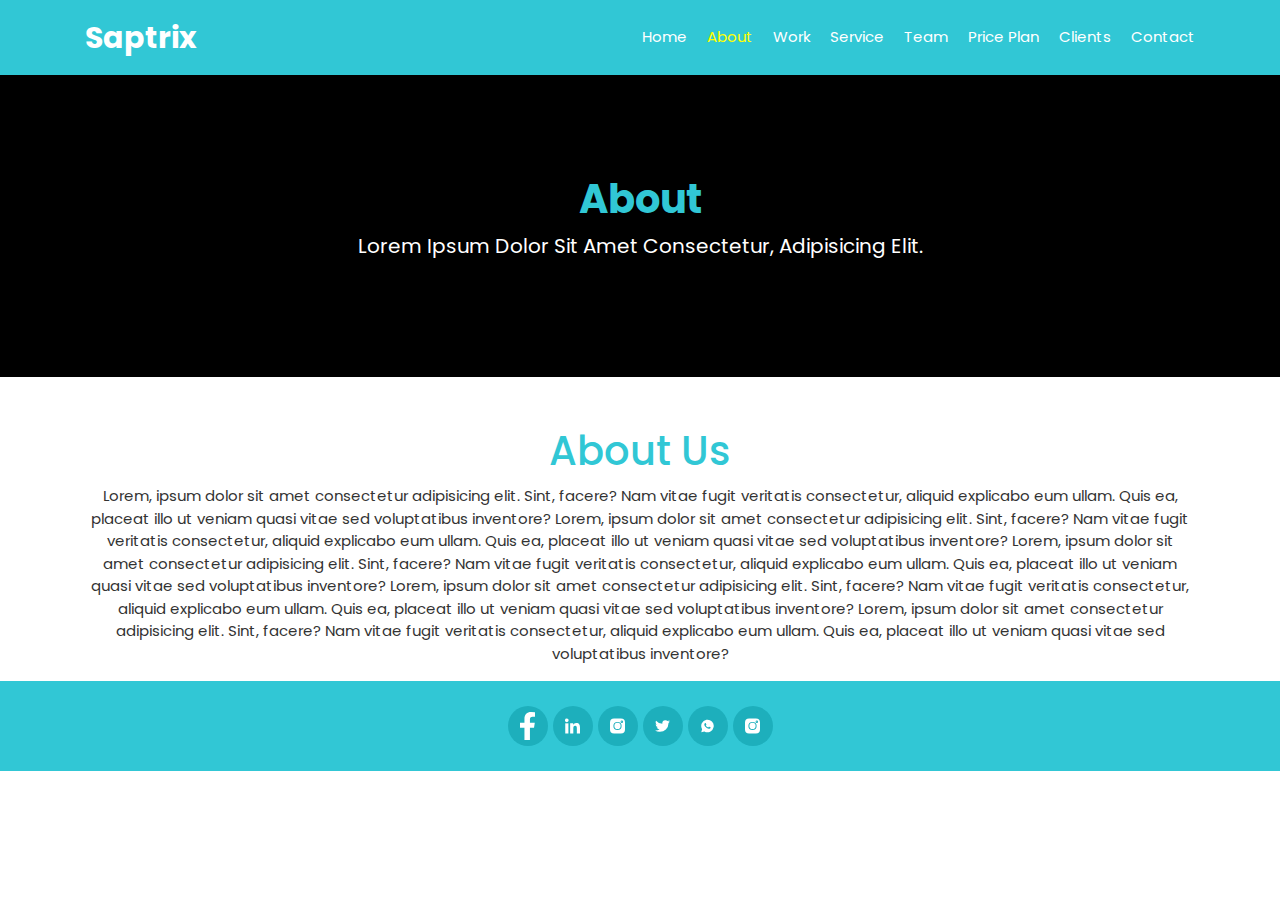
<file: about.html>
<!DOCTYPE html>
<html> 
<head>
  <meta charset="uft-8" />
  <meta name="viewport" content="width=device-width, initial-scale=1.0">
  <meta name="decription" content="..." />
  <meta name="autthor" content="...." />
  <meta name="keyword" content="..." />

  <title>
      saptrix
  </title>
  <link rel="stylesheet" href="assets/css/lib/bootstrap.css">
  <link rel="stylesheet" href="assets/css/style.css" />
  <link rel="stylesheet" href="assets/css/media.css">
</head>

<body>
<nav class="navbar">
  <div class="container">
    <div class="contain flex-data">
      <a href="#" class="Brand-name">
        saptrix
      </a>

      <ul class="navbar-nav flex-data">
        <li class="navbar-item">
          <a href="home.html" class="nav-link">
            Home
          </a>
        </li>

        <li class="navbar-item">
          <a href="about.html" class="nav-link active ">
            about
          </a>
        </li>

        <li class="navbar-item">
          <a href="work.html" class="nav-link">
            work
          </a>
        </li>

        <li class="navbar-item">
          <a href="service.html" class="nav-link">
            service
          </a>
        </li>

        <li class="navbar-item">
          <a href="team.html" class="nav-link">
            team
          </a>
        </li>

        <li class="navbar-item">
          <a href="price.html" class="nav-link">
            price plan
          </a>
        </li>

        <li class="navbar-item">
          <a href="client.html" class="nav-link">
            clients
          </a>
        </li>

        <li class="navbar-item">
          <a href="contact.html" class="nav-link">
            contact
          </a>
          </div>
        </li>
      </ul>
    </div>
</nav>

<main>
  <section class="sub-header" >
    <div class="container">
      <div class="contain">
        <h1>
          about
        </h1>

        <p>
          Lorem ipsum dolor sit amet consectetur, adipisicing elit. 
        </p>
      </div>
    </div>
  </section>

  <section  class="about-us">
    <div class="container">
      <div class="heading">
        <h1>
          About us
        </h1>
        <p>
          Lorem, ipsum dolor sit amet consectetur adipisicing elit. Sint, facere? Nam vitae fugit veritatis consectetur, aliquid explicabo eum ullam. Quis ea, placeat illo ut veniam quasi vitae sed voluptatibus inventore?
          Lorem, ipsum dolor sit amet consectetur adipisicing elit. Sint, facere? Nam vitae fugit veritatis consectetur, aliquid explicabo eum ullam. Quis ea, placeat illo ut veniam quasi vitae sed voluptatibus inventore?
          Lorem, ipsum dolor sit amet consectetur adipisicing elit. Sint, facere? Nam vitae fugit veritatis consectetur, aliquid explicabo eum ullam. Quis ea, placeat illo ut veniam quasi vitae sed voluptatibus inventore?
          Lorem, ipsum dolor sit amet consectetur adipisicing elit. Sint, facere? Nam vitae fugit veritatis consectetur, aliquid explicabo eum ullam. Quis ea, placeat illo ut veniam quasi vitae sed voluptatibus inventore?
          Lorem, ipsum dolor sit amet consectetur adipisicing elit. Sint, facere? Nam vitae fugit veritatis consectetur, aliquid explicabo eum ullam. Quis ea, placeat illo ut veniam quasi vitae sed voluptatibus inventore?
        </p>
      </div>
    </div>
    
  </section>
</main>

<footer>
  <div class="container">
    <div class="content">
      <div class="icon flex-data">
        <a href="#" class="image-icon">
          <img
            src="assets/images/icons/facebook.svg"
            alt=""
            loading="lazy"
          />
        </a>

        <a href="#" class="image-icon">
          <img
            src="assets/images/icons/linkedin.svg"
            alt=""
            loading="lazy"
          />
        </a>

        <a href="#" class="image-icon">
          <img
            src="assets/images/icons/instagram.svg"
            alt=""
            loading="lazy"
          />
        </a>

        <a href="#" class="image-icon">
          <img
            src="assets/images/icons/twitter.svg"
            alt=""
            loading="lazy"
          />
        </a>

        <a href="#" class="image-icon">
          <img src="assets/images/icons/whats.svg" alt="" loading="lazy" />
        </a>

        <a href="#" class="image-icon">
          <img
            src="assets/images/icons/instagram.svg"
            alt=""
            loading="lazy "
          />
        </a>
      </div>
    </div>
  </div>
</footer>

<script src="assets/js/lib/jquery-3.3.1.slim.min.js"></script>
<script src="assets/js/lib/popper.js"></script>
<script src="assets/js/lib/bootstrap.min.js"></script>
</body>
</html>
</file>
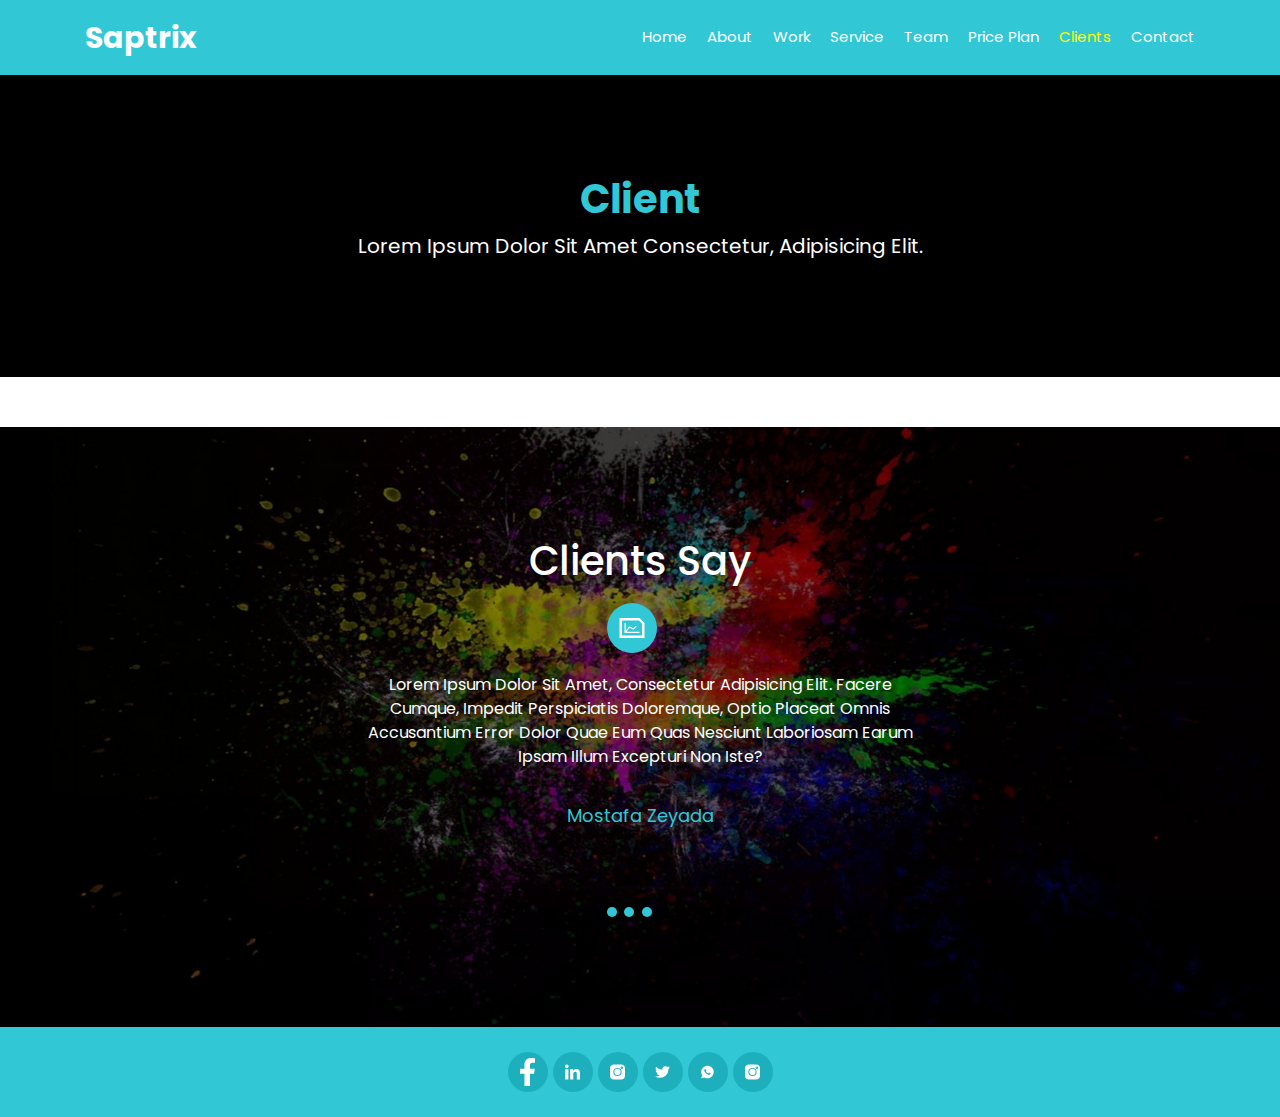
<file: client.html>
<!DOCTYPE html>
<html> 
<head>
  <meta charset="uft-8" />
  <meta name="viewport" content="width=device-width, initial-scale=1.0">
  <meta name="decription" content="..." />
  <meta name="autthor" content="...." />
  <meta name="keyword" content="..." />

  <title>
      saptrix
  </title>
  <link rel="stylesheet" href="assets/css/lib/bootstrap.css">
  <link rel="stylesheet" href="assets/css/style.css" />
  <link rel="stylesheet" href="assets/css/media.css">
</head>

<body>
<nav class="navbar">
  <div class="container">
    <div class="contain flex-data">
      <a href="#" class="Brand-name">
        saptrix
      </a>

      <ul class="navbar-nav flex-data">
        <li class="navbar-item">
          <a href="home.html" class="nav-link">
            Home
          </a>
        </li>

        <li class="navbar-item">
          <a href="about.html" class="nav-link">
            about
          </a>
        </li>

        <li class="navbar-item">
          <a href="work.html" class="nav-link">
            work
          </a>
        </li>

        <li class="navbar-item">
          <a href="service.html" class="nav-link">
            service
          </a>
        </li>

        <li class="navbar-item">
          <a href="team.html" class="nav-link">
            team
          </a>
        </li>

        <li class="navbar-item">
          <a href="price.html" class="nav-link">
            price plan
          </a>
        </li>

        <li class="navbar-item">
          <a href="client.html" class="nav-link active ">
            clients
          </a>
        </li>

        <li class="navbar-item">
          <a href="contact.html" class="nav-link">
            contact
          </a>
          </div>
        </li>
      </ul>
    </div>
</nav>

<main>
  <section class="sub-header active" >
    <div class="container">
      <div class="contain">
        <h1>
          client
        </h1>

        <p>
          Lorem ipsum dolor sit amet consectetur, adipisicing elit. 
        </p>
      </div>
    </div>
  </section>

  <section class="clients-say">
    <div class="container">
      <div class="content">
        <h1>clients say</h1>

        <div class="say-icon">
          <img
            src="assets/images/client-say/report.svg"
            loading="lazy"
            alt=""
          />
        </div>

        <p>
          Lorem ipsum dolor sit amet, consectetur adipisicing elit. Facere
          cumque, impedit perspiciatis doloremque, optio placeat omnis
          accusantium error dolor quae eum quas nesciunt laboriosam earum
          ipsam illum excepturi non iste?
        </p>

        <h2>Mostafa zeyada</h2>

        <div class="dot"></div>
      </div>
    </div>
  </section>
</main>

<footer>
  <div class="container">
    <div class="content">
      <div class="icon flex-data">
        <a href="#" class="image-icon">
          <img
            src="assets/images/icons/facebook.svg"
            alt=""
            loading="lazy"
          />
        </a>

        <a href="#" class="image-icon">
          <img
            src="assets/images/icons/linkedin.svg"
            alt=""
            loading="lazy"
          />
        </a>

        <a href="#" class="image-icon">
          <img
            src="assets/images/icons/instagram.svg"
            alt=""
            loading="lazy"
          />
        </a>

        <a href="#" class="image-icon">
          <img
            src="assets/images/icons/twitter.svg"
            alt=""
            loading="lazy"
          />
        </a>

        <a href="#" class="image-icon">
          <img src="assets/images/icons/whats.svg" alt="" loading="lazy" />
        </a>

        <a href="#" class="image-icon">
          <img
            src="assets/images/icons/instagram.svg"
            alt=""
            loading="lazy "
          />
        </a>
      </div>
    </div>
  </div>
</footer>

<script src="assets/js/lib/jquery-3.3.1.slim.min.js"></script>
<script src="assets/js/lib/popper.js"></script>
<script src="assets/js/lib/bootstrap.min.js"></script>
</body>
</html>
</file>
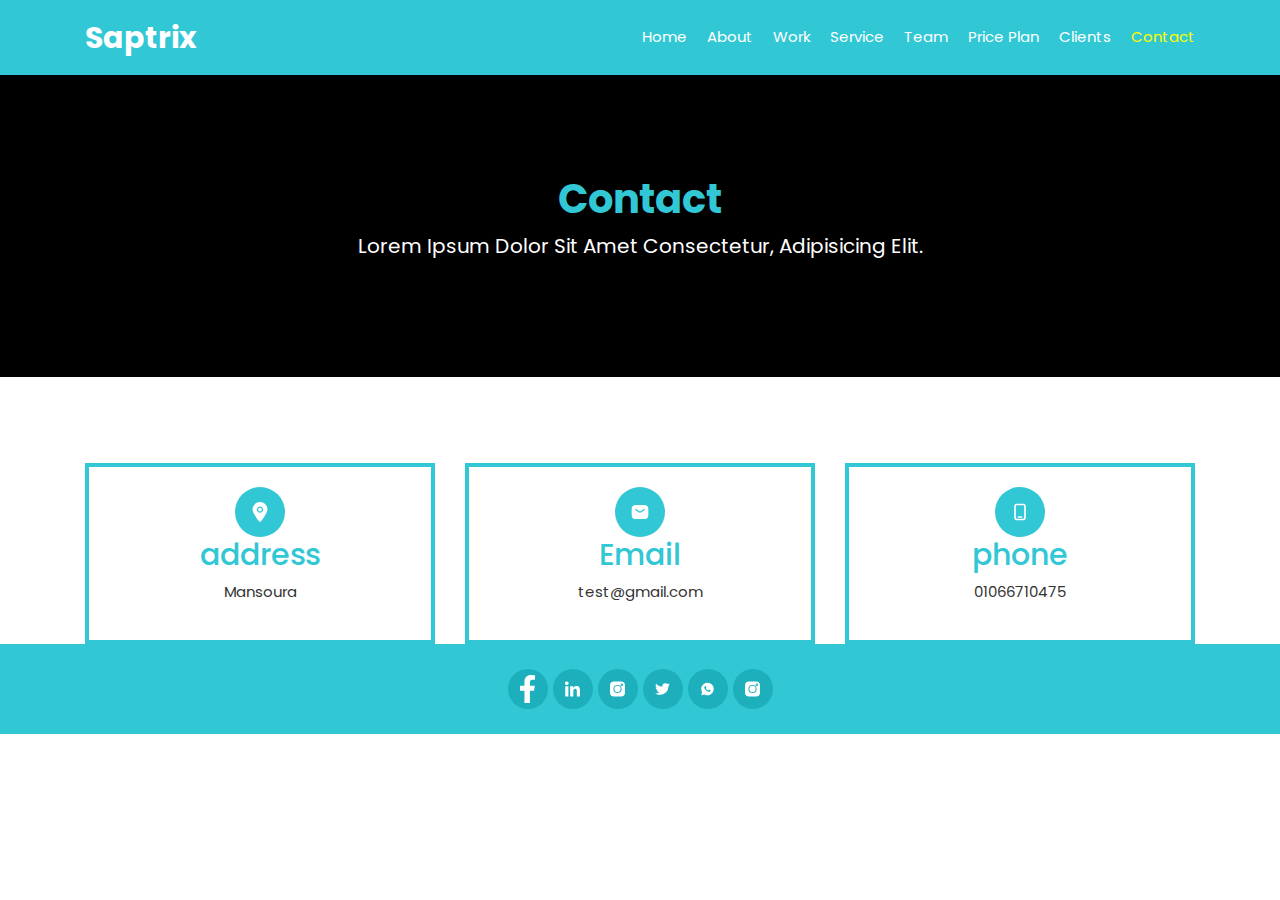
<file: contact.html>
<!DOCTYPE html>
<html> 
<head>
  <meta charset="uft-8" />
  <meta name="viewport" content="width=device-width, initial-scale=1.0">
  <meta name="decription" content="..." />
  <meta name="autthor" content="...." />
  <meta name="keyword" content="..." />

  <title>
      saptrix
  </title>

  <link rel="stylesheet" href="assets/css/lib/bootstrap.css">
  <link rel="stylesheet" href="/assets/css/style.css" />
  <link rel="stylesheet" href="assets/css/media.css">
</head>

<body>
<nav class="navbar">
  <div class="container">
    <div class="contain flex-data">
      <a href="#" class="Brand-name">
        saptrix
      </a>

      <ul class="navbar-nav flex-data">
        <li class="navbar-item">
          <a href="home.html" class="nav-link">
            Home
          </a>
        </li>

        <li class="navbar-item">
          <a href="about.html" class="nav-link">
            about
          </a>
        </li>

        <li class="navbar-item">
          <a href="work.html" class="nav-link">
            work
          </a>
        </li>

        <li class="navbar-item">
          <a href="service.html" class="nav-link">
            service
          </a>
        </li>

        <li class="navbar-item">
          <a href="team.html" class="nav-link">
            team
          </a>
        </li>

        <li class="navbar-item">
          <a href="price.html" class="nav-link">
            price plan
          </a>
        </li>

        <li class="navbar-item">
          <a href="client.html" class="nav-link">
            clients
          </a>
        </li>

        <li class="navbar-item">
          <a href="contact.html" class="nav-link active">
            contact
          </a>
          </div>
        </li>
      </ul>
    </div>
</nav>

<main>
  <section class="sub-header" >
    <div class="container">
      <div class="contain">
        <h1>
          contact
        </h1>

        <p>
          Lorem ipsum dolor sit amet consectetur, adipisicing elit. 
        </p>
      </div>
    </div>
  </section>
  
  <section class="contact">
    <div class="container">
      <div class="row">
        <a href="#" class="col-lg-4 col-md-6 col-12 mt-3">
          <span>
            <div class="image-add">
              <img
                src="assets/images/contact-us/location.svg"
                loading="lazy"
                alt=""
              />
            </div>

            <h1>address</h1>

            <p>Mansoura</p>
          </span>
        </a>

        <a href="#" class="col-lg-4 col-md-6 col-12 mt-3">
          <span>
            <div class="image-add">
              <img
                src="assets/images/contact-us/sms.svg"
                loading="lazy"
                alt=""
              />
            </div>

            <h1>Email</h1>

            <p>test@gmail.com</p>
          </span>
        </a>

        <a href="#" class="col-lg-4 col-md-6 col-12 mt-3">
          <span>
            <div class="image-add">
              <img
                src="assets/images/contact-us/mobile.svg"
                loading="lazy"
                alt=""
              />
            </div>

            <h1>phone</h1>

            <p>01066710475</p>
          </span>
        </a>
      </div>
    </div>
  </section>
</main>

<footer>
  <div class="container">
    <div class="content">
      <div class="icon flex-data">
        <a href="#" class="image-icon">
          <img
            src="assets/images/icons/facebook.svg"
            alt=""
            loading="lazy"
          />
        </a>

        <a href="#" class="image-icon">
          <img
            src="assets/images/icons/linkedin.svg"
            alt=""
            loading="lazy"
          />
        </a>

        <a href="#" class="image-icon">
          <img
            src="assets/images/icons/instagram.svg"
            alt=""
            loading="lazy"
          />
        </a>

        <a href="#" class="image-icon">
          <img
            src="assets/images/icons/twitter.svg"
            alt=""
            loading="lazy"
          />
        </a>

        <a href="#" class="image-icon">
          <img src="assets/images/icons/whats.svg" alt="" loading="lazy" />
        </a>

        <a href="#" class="image-icon">
          <img
            src="assets/images/icons/instagram.svg"
            alt=""
            loading="lazy "
          />
        </a>
      </div>
    </div>
  </div>
</footer>
</body>

<script src="assets/js/lib/jquery-3.3.1.slim.min.js"></script>
<script src="assets/js/lib/popper.js"></script>
<script src="assets/js/lib/bootstrap.min.js"></script>
</html>
</file>
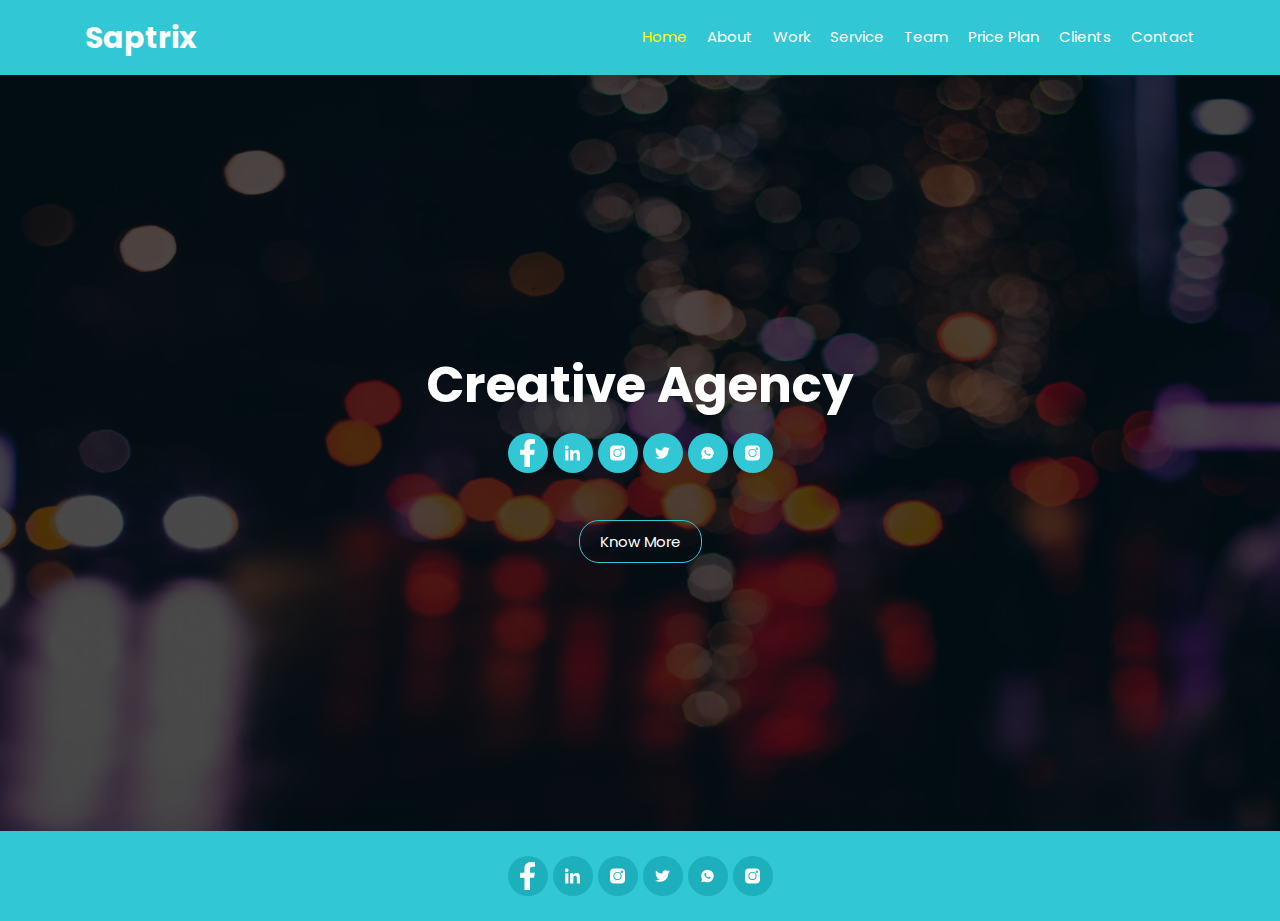
<file: home.html>
<!DOCTYPE html>
<html> 
<head>
  <meta charset="uft-8" />
  <meta name="viewport" content="width=device-width, initial-scale=1.0">
  <meta name="decription" content="..." />
  <meta name="autthor" content="...." />
  <meta name="keyword" content="..." />

  <title>
      saptrix
  </title>
  <link rel="stylesheet" href="assets/css/lib/bootstrap.css">
  <link rel="stylesheet" href="assets/css/style.css" />
  <link rel="stylesheet" href="assets/css/media.css">
</head>

<body>
<nav class="navbar">
  <div class="container">
    <div class="contain flex-data">
      <a href="#" class="Brand-name">
        saptrix
      </a>

      <ul class="navbar-nav flex-data">
        <li class="navbar-item">
          <a href="home.html" class="nav-link  active">
            Home
          </a>
        </li>

        <li class="navbar-item">
          <a href="about.html" class="nav-link">
            about
          </a>
        </li>

        <li class="navbar-item">
          <a href="work.html" class="nav-link">
            work
          </a>
        </li>

        <li class="navbar-item">
          <a href="service.html" class="nav-link">
            service
          </a>
        </li>

        <li class="navbar-item">
          <a href="team.html" class="nav-link">
            team
          </a>
        </li>

        <li class="navbar-item">
          <a href="price.html" class="nav-link">
            price plan
          </a>
        </li>

        <li class="navbar-item">
          <a href="client.html" class="nav-link">
            clients
          </a>
        </li>

        <li class="navbar-item">
          <a href="contact.html" class="nav-link">
            contact
          </a>
          </div>
        </li>
      </ul>
    </div>
</nav>

<main>
  <header class="active">
    <div class="container">
      <div class="contain">
        <h1>Creative Agency</h1>

        <div class="row flex-data">
          <a href="#" class="image-icon">
            <img
              src="assets/images/icons/facebook.svg"
              alt=""
              loading="lazy"
            />
          </a>

          <a href="#" class="image-icon">
            <img
              src="assets/images/icons/linkedin.svg"
              alt=""
              loading="lazy"
            />
          </a>

          <a href="#" class="image-icon">
            <img
              src="assets/images/icons/instagram.svg"
              alt=""
              loading="lazy"
            />
          </a>

          <a href="#" class="image-icon">
            <img
              src="assets/images/icons/twitter.svg"
              alt=""
              loading="lazy"
            />
          </a>

          <a href="#" class="image-icon">
            <img
              src="assets/images/icons/whats.svg"
              alt=""
              loading="lazy"
            />
          </a>

          <a href="#" class="image-icon">
            <img
              src="assets/images/icons/instagram.svg"
              alt=""
              loading="lazy "
            />
          </a>
        </div>

        <div class="btn">
          <a href="#">
            <span> Know more </span>
          </a>
        </div>
      </div>
    </div>
  </header>
</main>

<footer>
  <div class="container">
    <div class="content">
      <div class="icon flex-data">
        <a href="#" class="image-icon">
          <img
            src="assets/images/icons/facebook.svg"
            alt=""
            loading="lazy"
          />
        </a>

        <a href="#" class="image-icon">
          <img
            src="assets/images/icons/linkedin.svg"
            alt=""
            loading="lazy"
          />
        </a>

        <a href="#" class="image-icon">
          <img
            src="assets/images/icons/instagram.svg"
            alt=""
            loading="lazy"
          />
        </a>

        <a href="#" class="image-icon">
          <img
            src="assets/images/icons/twitter.svg"
            alt=""
            loading="lazy"
          />
        </a>

        <a href="#" class="image-icon">
          <img src="assets/images/icons/whats.svg" alt="" loading="lazy" />
        </a>

        <a href="#" class="image-icon">
          <img
            src="assets/images/icons/instagram.svg"
            alt=""
            loading="lazy "
          />
        </a>
      </div>
    </div>
  </div>
</footer>
</body>

<script src="assets/js/lib/jquery-3.3.1.slim.min.js"></script>
<script src="assets/js/lib/popper.js"></script>
<script src="assets/js/lib/bootstrap.min.js"></script>
</html>
</file>
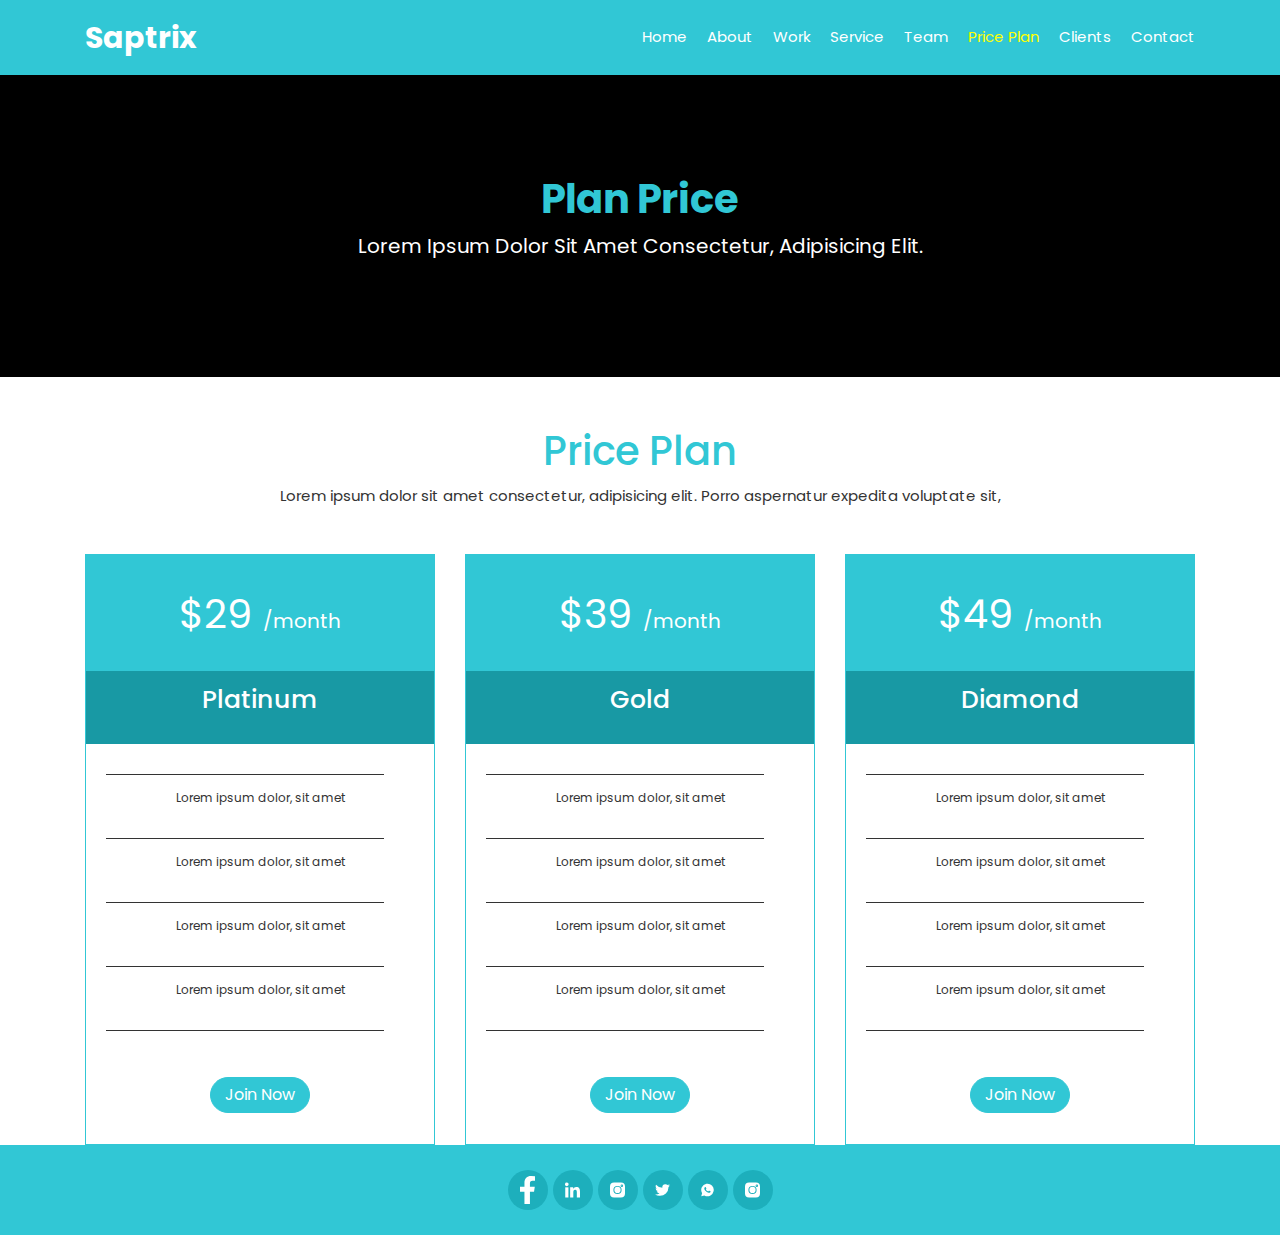
<file: price.html>
<!DOCTYPE html>
<html> 
<head>
  <meta charset="uft-8" />
  <meta name="viewport" content="width=device-width, initial-scale=1.0">
  <meta name="decription" content="..." />
  <meta name="autthor" content="...." />
  <meta name="keyword" content="..." />

  <title>
      saptrix
  </title>
  <link rel="stylesheet" href="assets/css/lib/bootstrap.css">
  <link rel="stylesheet" href="assets/css/style.css" />
  <link rel="stylesheet" href="assets/css/media.css">
</head>

<body>
<nav class="navbar">
  <div class="container">
    <div class="contain flex-data">
      <a href="#" class="Brand-name">
        saptrix
      </a>

      <ul class="navbar-nav flex-data">
        <li class="navbar-item">
          <a href="home.html" class="nav-link">
            Home
          </a>
        </li>

        <li class="navbar-item">
          <a href="about.html" class="nav-link">
            about
          </a>
        </li>

        <li class="navbar-item">
          <a href="work.html" class="nav-link">
            work
          </a>
        </li>

        <li class="navbar-item">
          <a href="service.html" class="nav-link">
            service
          </a>
        </li>

        <li class="navbar-item">
          <a href="team.html" class="nav-link">
            team
          </a>
        </li>

        <li class="navbar-item">
          <a href="price.html" class="nav-link active ">
            price plan
          </a>
        </li>

        <li class="navbar-item">
          <a href="client.html" class="nav-link">
            clients
          </a>
        </li>

        <li class="navbar-item">
          <a href="contact.html" class="nav-link">
            contact
          </a>
          </div>
        </li>
      </ul>
    </div>
</nav>

<main>
  <section class="sub-header active" >
    <div class="container">
      <div class="contain">
        <h1>
          plan Price
        </h1>

        <p>
          Lorem ipsum dolor sit amet consectetur, adipisicing elit. 
        </p>
      </div>
    </div>
  </section>

  <section class="price-plan">
    <div class="container">
      <div class="heading">
        <h1>price plan</h1>

        <p>
          Lorem ipsum dolor sit amet consectetur, adipisicing elit. Porro
          aspernatur expedita voluptate sit,
        </p>
      </div>

      <div class="row flex-data">
        <div class="col col-sm-12 col-md-6 col-lg-4">
          <div class="plan">
            <div class="price">
              <h1>
                <span> $29 </span>
                /month
              </h1>
            </div>

            <div class="kind">
              <p>platinum</p>
            </div>

            <div class="text">
              <p>Lorem ipsum dolor, sit amet</p>
              <p>Lorem ipsum dolor, sit amet</p>
              <p>Lorem ipsum dolor, sit amet</p>
              <p>Lorem ipsum dolor, sit amet</p>
              <p></p>
            </div>

            <div class="btn">
              <a href="#">
                <span> join now </span>
              </a>
            </div>
          </div>
        </div>

        <div class="col col-sm-12 col-md-6 col-lg-4">
          <div class="plan">
            <div class="price">
              <h1>
                <span> $39 </span>
                /month
              </h1>
            </div>

            <div class="kind">
              <p>gold</p>
            </div>
            <div class="text">
              <p>Lorem ipsum dolor, sit amet</p>
              <p>Lorem ipsum dolor, sit amet</p>
              <p>Lorem ipsum dolor, sit amet</p>
              <p>Lorem ipsum dolor, sit amet</p>
              <p></p>
            </div>

            <div class="btn">
              <a href="#">
                <span> join now </span>
              </a>
            </div>
          </div>
        </div>

        <div class="col col-sm-12 col-md-6 col-lg-4">
          <div class="plan">
            <div class="price">
              <h1>
                <span> $49 </span>
                /month
              </h1>
            </div>

            <div class="kind">
              <p>diamond</p>
            </div>

            <div class="text">
              <p>Lorem ipsum dolor, sit amet</p>
              <p>Lorem ipsum dolor, sit amet</p>
              <p>Lorem ipsum dolor, sit amet</p>
              <p>Lorem ipsum dolor, sit amet</p>
              <p></p>
            </div>
            <div class="btn">
              <a href="#">
                <span> join now </span>
              </a>
            </div>
          </div>
        </div>
      </div>
    </div>
  </section>
</main>

  <footer>
      <div class="container">
        <div class="content">
          <div class="icon flex-data">
            <a href="#" class="image-icon">
              <img
                src="assets/images/icons/facebook.svg"
                alt=""
                loading="lazy"
              />
            </a>

            <a href="#" class="image-icon">
              <img
                src="assets/images/icons/linkedin.svg"
                alt=""
                loading="lazy"
              />
            </a>

            <a href="#" class="image-icon">
              <img
                src="assets/images/icons/instagram.svg"
                alt=""
                loading="lazy"
              />
            </a>

            <a href="#" class="image-icon">
              <img
                src="assets/images/icons/twitter.svg"
                alt=""
                loading="lazy"
              />
            </a>

            <a href="#" class="image-icon">
              <img src="assets/images/icons/whats.svg" alt="" loading="lazy" />
            </a>

            <a href="#" class="image-icon">
              <img
                src="assets/images/icons/instagram.svg"
                alt=""
                loading="lazy "
              />
            </a>
          </div>
        </div>
      </div>
    </footer>
</body>

<script src="assets/js/lib/jquery-3.3.1.slim.min.js"></script>
<script src="assets/js/lib/popper.js"></script>
<script src="assets/js/lib/bootstrap.min.js"></script>
</html>
</file>
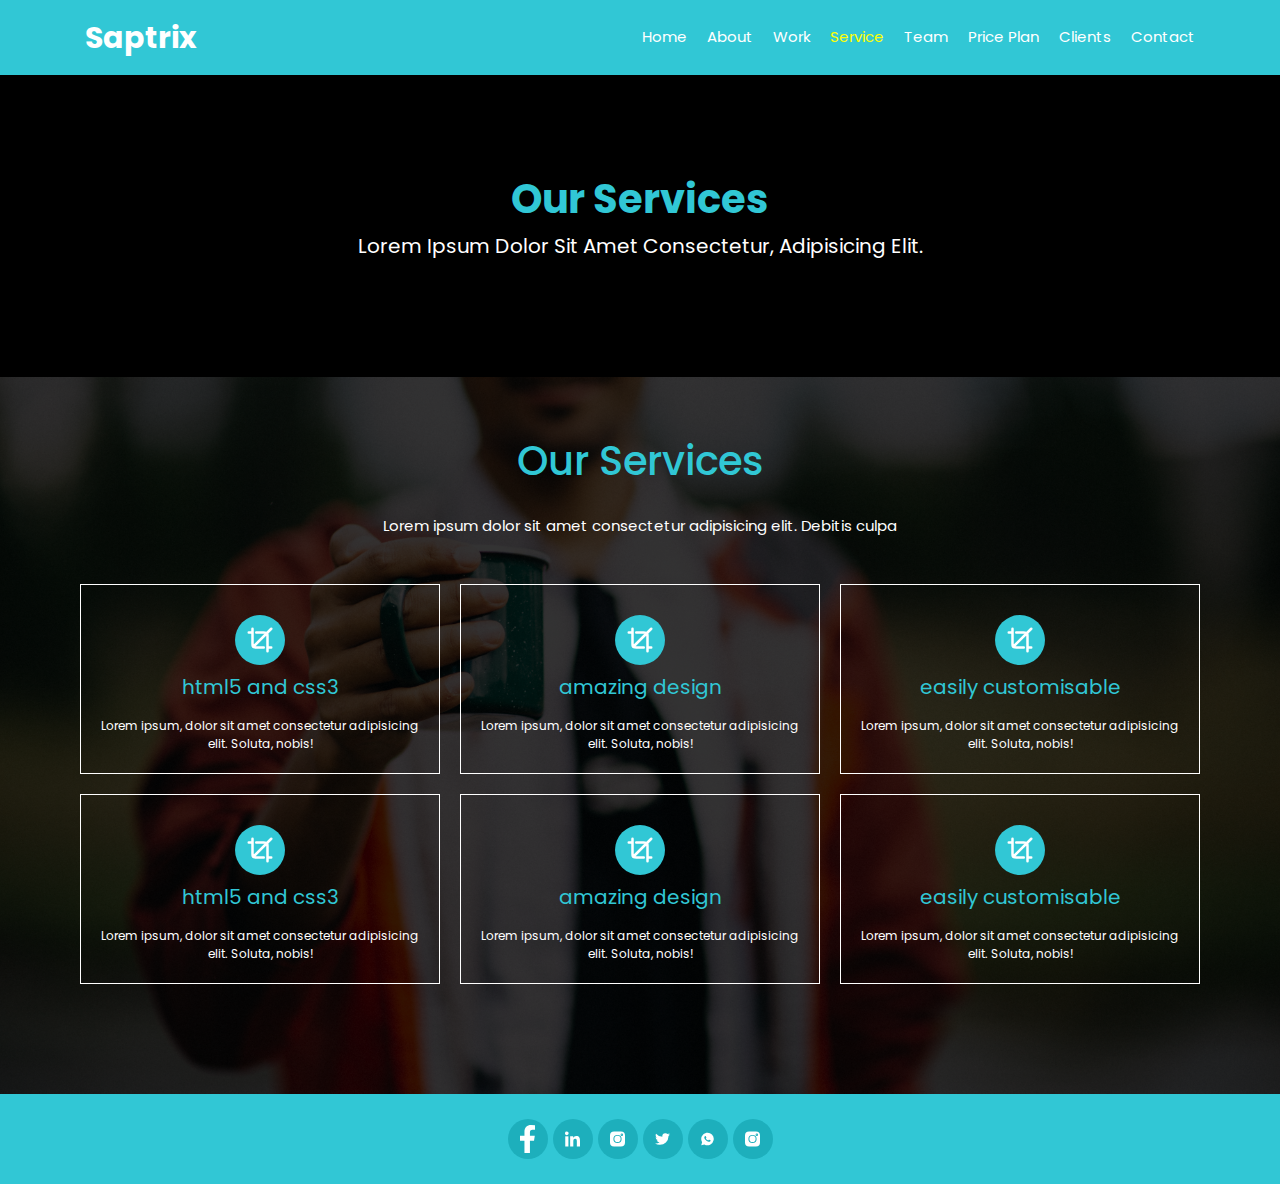
<file: service.html>
<!DOCTYPE html>
<html> 
<head>
  <meta charset="uft-8" />
  <meta name="viewport" content="width=device-width, initial-scale=1.0">
  <meta name="decription" content="..." />
  <meta name="autthor" content="...." />
  <meta name="keyword" content="..." />

  <title>
      saptrix
  </title>
  <link rel="stylesheet" href="assets/css/lib/bootstrap.css">
  <link rel="stylesheet" href="assets/css/style.css" />
  <link rel="stylesheet" href="assets/css/media.css">
</head>

<body>
<nav class="navbar">
  <div class="container">
    <div class="contain flex-data">
      <a href="#" class="Brand-name">
        saptrix
      </a>

      <ul class="navbar-nav flex-data">
        <li class="navbar-item">
          <a href="home.html" class="nav-link">
            Home
          </a>
        </li>

        <li class="navbar-item">
          <a href="about.html" class="nav-link">
            about
          </a>
        </li>

        <li class="navbar-item">
          <a href="work.html" class="nav-link">
            work
          </a>
        </li>

        <li class="navbar-item">
          <a href="service.html" class="nav-link active ">
            service
          </a>
        </li>

        <li class="navbar-item">
          <a href="team.html" class="nav-link">
            team
          </a>
        </li>

        <li class="navbar-item">
          <a href="price.html" class="nav-link">
            price plan
          </a>
        </li>

        <li class="navbar-item">
          <a href="client.html" class="nav-link">
            clients
          </a>
        </li>

        <li class="navbar-item">
          <a href="contact.html" class="nav-link">
            contact
          </a>
          </div>
        </li>
      </ul>
    </div>
</nav>

<main>
  <section class="sub-header active" >
    <div class="container">
      <div class="contain">
        <h1>
          our services
        </h1>

        <p>
          Lorem ipsum dolor sit amet consectetur, adipisicing elit. 
        </p>
      </div>
    </div>
  </section>
  <section class="our-services">
    <div class="container">
      <div class="content">
        <div class="heading">
          <h1>our services</h1>

          <p>
            Lorem ipsum dolor sit amet consectetur adipisicing elit. Debitis
            culpa
          </p>
        </div>

        <div class="services">
          <div class="row">
            <div class="col col-12 col-md-6 col-lg-4">
              <div class="serv">
                <div class="image-service">
                  <img
                    src="assets/images/counter/crop.svg"
                    loading="lazy"
                    alt=""
                  />
                </div>

                <h1>html5 and css3</h1>

                <p>
                  Lorem ipsum, dolor sit amet consectetur adipisicing elit.
                  Soluta, nobis!
                </p>
              </div>
            </div>

            <div class="col col-12 col-md-6 col-lg-4">
              <div class="serv">
                <div class="image-service">
                  <img
                    src="assets/images/counter/crop.svg"
                    loading="lazy"
                    alt=""
                  />
                </div>

                <h1>amazing design</h1>

                <p>
                  Lorem ipsum, dolor sit amet consectetur adipisicing elit.
                  Soluta, nobis!
                </p>
              </div>
            </div>

            <div class="col col-12 col-md-6 col-lg-4">
              <div class="serv">
                <div class="image-service">
                  <img
                    src="assets/images/counter/crop.svg"
                    loading="lazy"
                    alt=""
                  />
                </div>

                <h1>easily customisable</h1>

                <p>
                  Lorem ipsum, dolor sit amet consectetur adipisicing elit.
                  Soluta, nobis!
                </p>
              </div>
            </div>

            <div class="col col-12 col-md-6 col-lg-4">
              <div class="serv">
                <div class="image-service">
                  <img
                    src="assets/images/counter/crop.svg"
                    loading="lazy"
                    alt=""
                  />
                </div>

                <h1>html5 and css3</h1>

                <p>
                  Lorem ipsum, dolor sit amet consectetur adipisicing elit.
                  Soluta, nobis!
                </p>
              </div>
            </div>

            <div class="col col-12 col-md-6 col-lg-4">
              <div class="serv">
                <div class="image-service">
                  <img
                    src="assets/images/counter/crop.svg"
                    loading="lazy"
                    alt=""
                  />
                </div>

                <h1>amazing design</h1>
                <p>
                  Lorem ipsum, dolor sit amet consectetur adipisicing elit.
                  Soluta, nobis!
                </p>
              </div>
            </div>

            <div class="col col-12 col-md-6 col-lg-4">
              <div class="serv">
                <div class="image-service">
                  <img
                    src="assets/images/counter/crop.svg"
                    loading="lazy"
                    alt=""
                  />
                </div>

                <h1>easily customisable</h1>

                <p>
                  Lorem ipsum, dolor sit amet consectetur adipisicing elit.
                  Soluta, nobis!
                </p>
              </div>
            </div>
          </div>
        </div>
      </div>
    </div>
  </section>
 
</main>

<footer>
  <div class="container">
    <div class="content">
      <div class="icon flex-data">
        <a href="#" class="image-icon">
          <img
            src="assets/images/icons/facebook.svg"
            alt=""
            loading="lazy"
          />
        </a>

        <a href="#" class="image-icon">
          <img
            src="assets/images/icons/linkedin.svg"
            alt=""
            loading="lazy"
          />
        </a>

        <a href="#" class="image-icon">
          <img
            src="assets/images/icons/instagram.svg"
            alt=""
            loading="lazy"
          />
        </a>

        <a href="#" class="image-icon">
          <img
            src="assets/images/icons/twitter.svg"
            alt=""
            loading="lazy"
          />
        </a>

        <a href="#" class="image-icon">
          <img src="assets/images/icons/whats.svg" alt="" loading="lazy" />
        </a>

        <a href="#" class="image-icon">
          <img
            src="assets/images/icons/instagram.svg"
            alt=""
            loading="lazy "
          />
        </a>
      </div>
    </div>
  </div>
</footer>
</body>

<script src="assets/js/lib/jquery-3.3.1.slim.min.js"></script>
<script src="assets/js/lib/popper.js"></script>
<script src="assets/js/lib/bootstrap.min.js"></script>
</html>
</file>
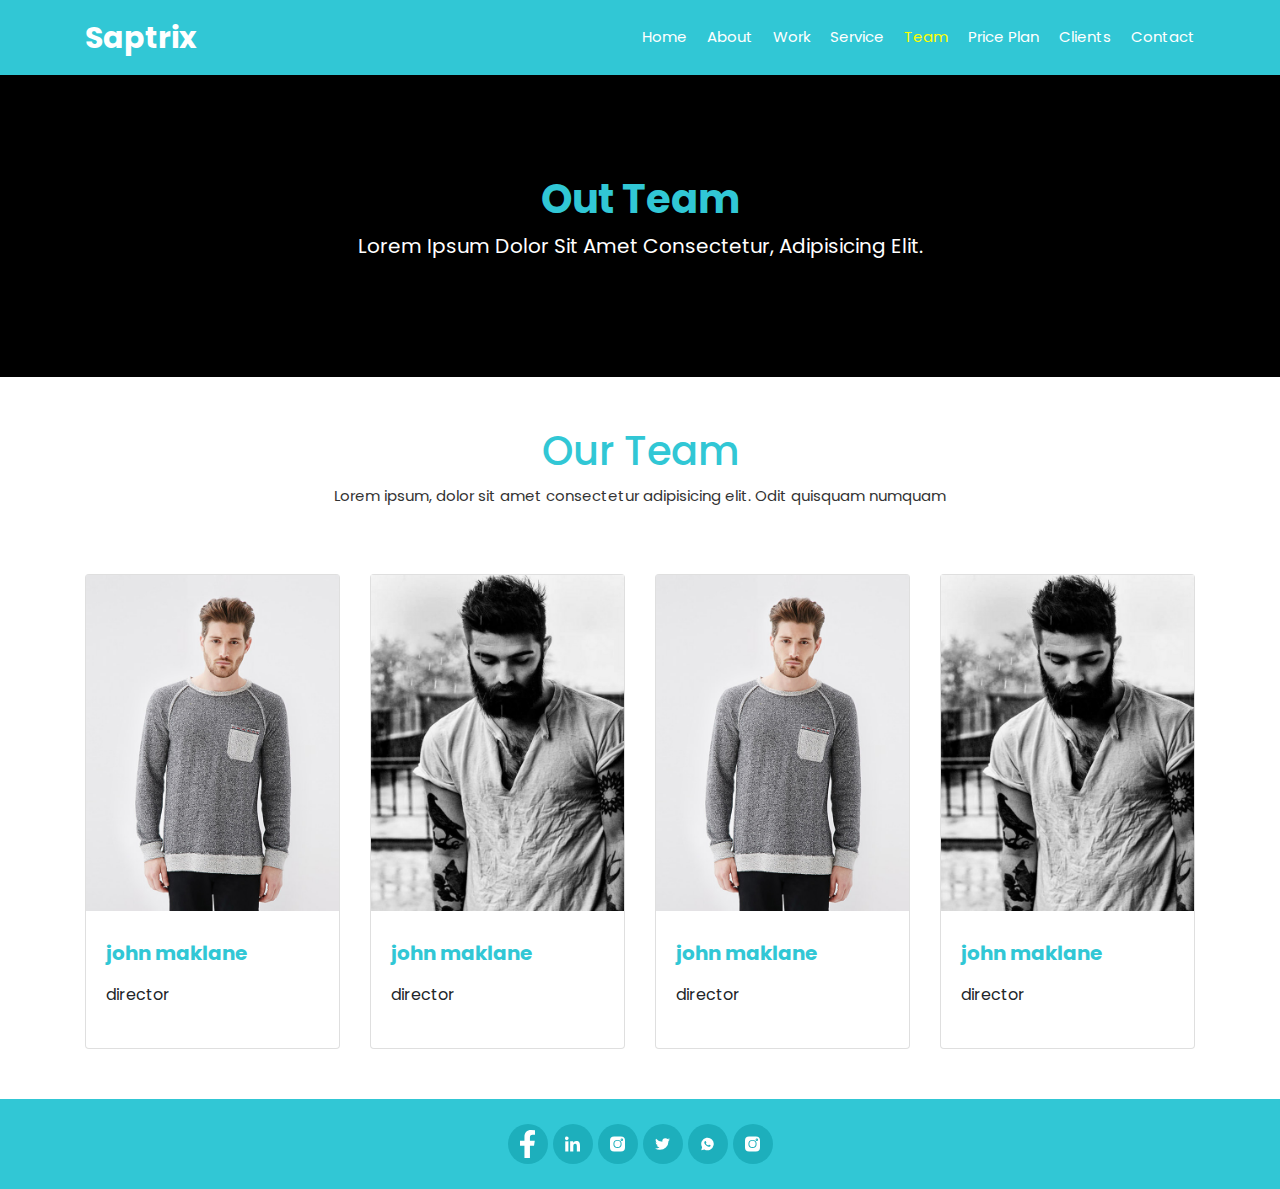
<file: team.html>
<!DOCTYPE html>
<html> 
<head>
  <meta charset="uft-8" />
  <meta name="viewport" content="width=device-width, initial-scale=1.0">
  <meta name="decription" content="..." />
  <meta name="autthor" content="...." />
  <meta name="keyword" content="..." />

  <title>
      saptrix
  </title>
  <link rel="stylesheet" href="assets/css/lib/bootstrap.css">
  <link rel="stylesheet" href="assets/css/style.css" />
  <link rel="stylesheet" href="assets/css/media.css">
</head>

<body>
<nav class="navbar">
  <div class="container">
    <div class="contain flex-data">
      <a href="#" class="Brand-name">
        saptrix
      </a>

      <ul class="navbar-nav flex-data">
        <li class="navbar-item">
          <a href="home.html" class="nav-link">
            Home
          </a>
        </li>

        <li class="navbar-item">
          <a href="about.html" class="nav-link">
            about
          </a>
        </li>

        <li class="navbar-item">
          <a href="work.html" class="nav-link">
            work
          </a>
        </li>

        <li class="navbar-item">
          <a href="service.html" class="nav-link">
            service
          </a>
        </li>

        <li class="navbar-item">
          <a href="team.html" class="nav-link active ">
            team
          </a>
        </li>

        <li class="navbar-item">
          <a href="price.html" class="nav-link">
            price plan
          </a>
        </li>

        <li class="navbar-item">
          <a href="client.html" class="nav-link">
            clients
          </a>
        </li>

        <li class="navbar-item">
          <a href="contact.html" class="nav-link">
            contact
          </a>
          </div>
        </li>
      </ul>
    </div>
</nav>

<main>
  <section class="sub-header active" >
    <div class="container">
      <div class="contain">
        <h1>
          out team
        </h1>

        <p>
          Lorem ipsum dolor sit amet consectetur, adipisicing elit. 
        </p>
      </div>
    </div>
  </section>

  
  <section class="our-team">
    <div class="container">
      <div class="heading">
        <h1>our team</h1>

        <p>
          Lorem ipsum, dolor sit amet consectetur adipisicing elit. Odit
          quisquam numquam
        </p>
      </div>
      <div class="content">
        <div class="row">
          <div class="col col-sm-12 col-md-6 col-lg-3">
            <div class="card">
              <div class="card-img">
                <img
                  src="assets/images/team/team_1.webp"
                  loading="lazy"
                  alt=""
                />
                <div class="about">
                  <h1>about me</h1>

                  <p>
                    Lorem, ipsum dolor sit amet consectetur adipisicing
                    elit. Nulla quaerat quam veritat
                  </p>

                  <div class="icon">
                    <div class="image-icon">
                      <img
                        src="assets/images/icons/facebook.svg"
                        alt=""
                        loading="lazy"
                      />
                    </div>

                    <div class="image-icon">
                      <img
                        src="assets/images/icons/linkedin.svg"
                        alt=""
                        loading="lazy"
                      />
                    </div>

                    <div class="image-icon">
                      <img
                        src="assets/images/icons/instagram.svg"
                        alt=""
                        loading="lazy"
                      />
                    </div>

                    <div class="image-icon">
                      <img
                        src="assets/images/icons/twitter.svg"
                        alt=""
                        loading="lazy"
                      />
                    </div>
                  </div>
                </div>
              </div>

              <div class="card-body">
                <h1>john maklane</h1>

                <p>director</p>
              </div>
            </div>
          </div>

          <div class="col col-sm-12 col-md-6 col-lg-3">
            <div class="card">
              <div class="card-img">
                <img
                  src="assets/images/team/team_2.webp"
                  loading="lazy"
                  alt=""
                />

                <div class="about">
                  <h1>about me</h1>

                  <p>
                    Lorem, ipsum dolor sit amet consectetur adipisicing
                    elit. Nulla quaerat quam veritat
                  </p>

                  <div class="icon">
                    <div class="image-icon">
                      <img
                        src="assets/images/icons/facebook.svg"
                        alt=""
                        loading="lazy"
                      />
                    </div>

                    <div class="image-icon">
                      <img
                        src="assets/images/icons/linkedin.svg"
                        alt=""
                        loading="lazy"
                      />
                    </div>

                    <div class="image-icon">
                      <img
                        src="assets/images/icons/instagram.svg"
                        alt=""
                        loading="lazy"
                      />
                    </div>

                    <div class="image-icon">
                      <img
                        src="assets/images/icons/twitter.svg"
                        alt=""
                        loading="lazy"
                      />
                    </div>
                  </div>
                </div>
              </div>
              <div class="card-body">
                <h1>john maklane</h1>

                <p>director</p>
              </div>
            </div>
          </div>

          <div class="col col-sm-12 col-md-6 col-lg-3">
            <div class="card">
              <div class="card-img">
                <img
                  src="assets/images/team/team_1.webp"
                  loading="lazy"
                  alt=""
                />

                <div class="about">
                  <h1>about me</h1>

                  <p>
                    Lorem, ipsum dolor sit amet consectetur adipisicing
                    elit. Nulla quaerat quam veritat
                  </p>

                  <div class="icon">
                    <div class="image-icon">
                      <img
                        src="assets/images/icons/facebook.svg"
                        alt=""
                        loading="lazy"
                      />
                    </div>

                    <div class="image-icon">
                      <img
                        src="assets/images/icons/linkedin.svg"
                        alt=""
                        loading="lazy"
                      />
                    </div>

                    <div class="image-icon">
                      <img
                        src="assets/images/icons/instagram.svg"
                        alt=""
                        loading="lazy"
                      />
                    </div>

                    <div class="image-icon">
                      <img
                        src="assets/images/icons/twitter.svg"
                        alt=""
                        loading="lazy"
                      />
                    </div>
                  </div>
                </div>
              </div>
              <div class="card-body">
                <h1>john maklane</h1>

                <p>director</p>
              </div>
            </div>
          </div>

          <div class="col col-sm-12 col-md-6 col-lg-3">
            <div class="card">
              <div class="card-img">
                <img
                  src="assets/images/team/team_2.webp"
                  loading="lazy"
                  alt=""
                />
                <div class="about">
                  <h1>about me</h1>

                  <p>
                    Lorem, ipsum dolor sit amet consectetur adipisicing
                    elit. Nulla quaerat quam veritat
                  </p>

                  <div class="icon">
                    <div class="image-icon">
                      <img
                        src="assets/images/icons/facebook.svg"
                        alt=""
                        loading="lazy"
                      />
                    </div>

                    <div class="image-icon">
                      <img
                        src="assets/images/icons/linkedin.svg"
                        alt=""
                        loading="lazy"
                      />
                    </div>

                    <div class="image-icon">
                      <img
                        src="assets/images/icons/instagram.svg"
                        alt=""
                        loading="lazy"
                      />
                    </div>

                    <div class="image-icon">
                      <img
                        src="assets/images/icons/twitter.svg"
                        alt=""
                        loading="lazy"
                      />
                    </div>
                  </div>
                </div>
              </div>
              <div class="card-body">
                <h1>john maklane</h1>

                <p>director</p>
              </div>
            </div>
          </div>
        </div>
      </div>
    </div>
  </section>
</main>

<footer>
  <div class="container">
    <div class="content">
      <div class="icon flex-data">
        <a href="#" class="image-icon">
          <img
            src="assets/images/icons/facebook.svg"
            alt=""
            loading="lazy"
          />
        </a>

        <a href="#" class="image-icon">
          <img
            src="assets/images/icons/linkedin.svg"
            alt=""
            loading="lazy"
          />
        </a>

        <a href="#" class="image-icon">
          <img
            src="assets/images/icons/instagram.svg"
            alt=""
            loading="lazy"
          />
        </a>

        <a href="#" class="image-icon">
          <img
            src="assets/images/icons/twitter.svg"
            alt=""
            loading="lazy"
          />
        </a>

        <a href="#" class="image-icon">
          <img src="assets/images/icons/whats.svg" alt="" loading="lazy" />
        </a>

        <a href="#" class="image-icon">
          <img
            src="assets/images/icons/instagram.svg"
            alt=""
            loading="lazy "
          />
        </a>
      </div>
    </div>
  </div>
</footer>
</body>

<script src="assets/js/lib/jquery-3.3.1.slim.min.js"></script>
<script src="assets/js/lib/popper.js"></script>
<script src="assets/js/lib/bootstrap.min.js"></script>
</html>
</file>
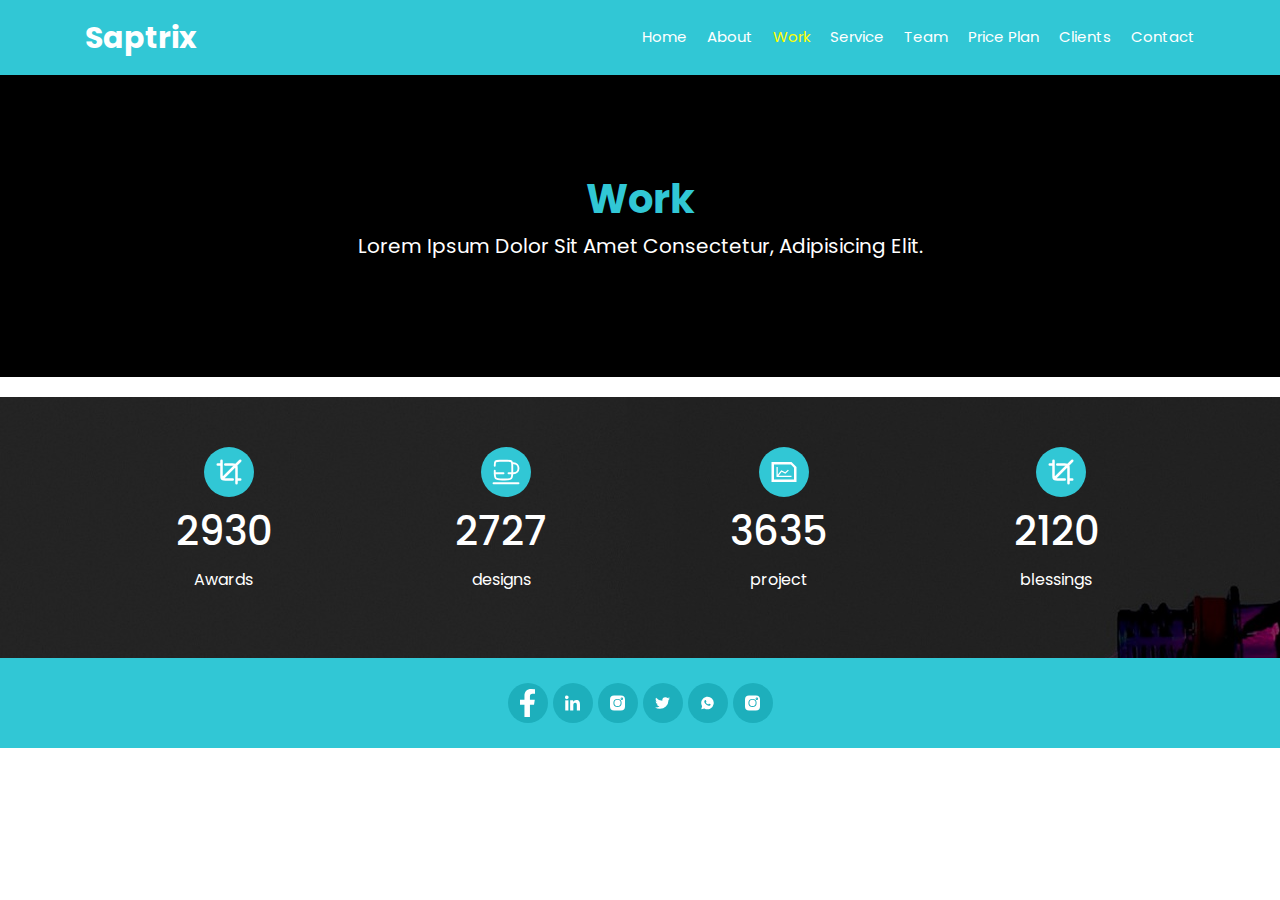
<file: work.html>
<!DOCTYPE html>
<html> 
<head>
  <meta charset="uft-8" />
  <meta name="viewport" content="width=device-width, initial-scale=1.0">
  <meta name="decription" content="..." />
  <meta name="autthor" content="...." />
  <meta name="keyword" content="..." />

  <title>
      saptrix
  </title>

  <link rel="stylesheet" href="assets/css/lib/bootstrap.css">
  <link rel="stylesheet" href="assets/css/style.css" />
  <link rel="stylesheet" href="assets/css/media.css">
</head>

<body>
<nav class="navbar">
  <div class="container">
    <div class="contain flex-data">
      <a href="#" class="Brand-name">
        saptrix
      </a>

      <ul class="navbar-nav flex-data">
        <li class="navbar-item">
          <a href="home.html" class="nav-link">
            Home
          </a>
        </li>

        <li class="navbar-item">
          <a href="about.html" class="nav-link">
            about
          </a>
        </li>

        <li class="navbar-item">
          <a href="work.html" class="nav-link active ">
            work
          </a>
        </li>

        <li class="navbar-item">
          <a href="service.html" class="nav-link">
            service
          </a>
        </li>

        <li class="navbar-item">
          <a href="team.html" class="nav-link">
            team
          </a>
        </li>

        <li class="navbar-item">
          <a href="price.html" class="nav-link">
            price plan
          </a>
        </li>

        <li class="navbar-item">
          <a href="client.html" class="nav-link">
            clients
          </a>
        </li>

        <li class="navbar-item">
          <a href="contact.html" class="nav-link">
            contact
          </a>
          </div>
        </li>
      </ul>
    </div>
</nav>

<main>
  <section class="sub-header active" >
    <div class="container">
      <div class="contain">
        <h1>
          work
        </h1>

        <p>
          Lorem ipsum dolor sit amet consectetur, adipisicing elit. 
        </p>
      </div>
    </div>
  </section>

  <section class="counter">
    <div class="container">
      <div class="row">
        <div class="col col-sm-12 col-md-6 col-lg-3">
          <div class="count">
            <div class="image-count">
              <img
                src="assets/images/counter/crop.svg"
                loading="lazy"
                alt=""
              />
            </div>

            <h1>2930</h1>
            <p>Awards</p>
          </div>
        </div>

        <div class="col col-sm-12 col-md-6 col-lg-3">
          <div class="count">
            <div class="image-count">
              <img
                src="assets/images/counter/cup.svg"
                loading="lazy"
                alt=""
              />
            </div>

            <h1>2727</h1>
            <p>designs</p>
          </div>
        </div>

        <div class="col col-sm-12 col-md-6 col-lg-3">
          <div class="count">
            <div class="image-count">
              <img
                src="assets/images/counter/report.svg"
                loading="lazy"
                alt=""
              />
            </div>

            <h1>3635</h1>
            <p>project</p>
          </div>
        </div>
        <div class=" col col-sm-12 col-md-6 col-lg-3">
          <div class="count">
            <div class="image-count">
              <img
                src="assets/images/counter/crop.svg"
                loading="lazy"
                alt=""
              />
            </div>

            <h1>2120</h1>
            <p>blessings</p>
          </div>
        </div>
      </div>
    </div>
  </section>
</main>

<footer>
  <div class="container">
    <div class="content">
      <div class="icon flex-data">
        <a href="#" class="image-icon">
          <img
            src="assets/images/icons/facebook.svg"
            alt=""
            loading="lazy"
          />
        </a>

        <a href="#" class="image-icon">
          <img
            src="assets/images/icons/linkedin.svg"
            alt=""
            loading="lazy"
          />
        </a>

        <a href="#" class="image-icon">
          <img
            src="assets/images/icons/instagram.svg"
            alt=""
            loading="lazy"
          />
        </a>

        <a href="#" class="image-icon">
          <img
            src="assets/images/icons/twitter.svg"
            alt=""
            loading="lazy"
          />
        </a>

        <a href="#" class="image-icon">
          <img src="assets/images/icons/whats.svg" alt="" loading="lazy" />
        </a>

        <a href="#" class="image-icon">
          <img
            src="assets/images/icons/instagram.svg"
            alt=""
            loading="lazy "
          />
        </a>
      </div>
    </div>
  </div>
</footer>
</body>

<script src="assets/js/lib/jquery-3.3.1.slim.min.js"></script>
<script src="assets/js/lib/popper.js"></script>
<script src="assets/js/lib/bootstrap.min.js"></script>
</html>
</file>
<file: assets/css/style.css>
@font-face {
  font-family: "Poppins";
  src: url(../fonts/poppins/Poppins-Regular.woff2);
  font-weight: 500;
}
@font-face {
  font-family: "Poppins";
  src: url(../fonts/poppins/Poppins-Medium.woff2);
  font-weight: 700;
}
@font-face {
  font-family: "Poppins";
  src: url(../fonts/poppins/Poppins-Bold.woff2);
  font-weight: 900;
}
* {
  margin: 0;
  font-family: "Poppins", sans-serif;
}
:root {
  --primary-color: #31c7d5;
  --secondary-color: #ededed;
  --light-color: #fff;
  --semi-dark-color: #333;
  --dark-color: #000;
  --primary-filter: invert(100%) sepia(99%) saturate(0%) hue-rotate(81deg)
    brightness(103%) contrast(101%);
  --secondary-filter: invert(67%) sepia(92%) saturate(367%) hue-rotate(133deg)
    brightness(87%) contrast(91%);
}
ul {
  padding: 0px;
  list-style: none;
}
a {
  text-decoration: none;
}
.flex-data {
  display: flex;
  align-items: center;
  align-content: center;
}
/* 
Heading style
 */
.heading {
  width: 100%;
  text-align: center;
  margin-top: 50px;
}
.heading h1 {
  font-size: 40px;
  font-weight: 700;
  color: var(--primary-color);
  text-transform: capitalize;
  margin-bottom: 30px;
}
.heading p {
  font-size: 15px;
  color: var(--semi-dark-color);
  font-weight: 500;
  margin-top: -20px;
}

/* Nav style */

.toggle-btn {
  position: absolute;
  z-index: 9;
  display: flex;
  justify-content: center;
  align-items: center;
  right: 5px;
  top: 15px;
  display: none;
}
.toggle-btn img{
  filter: var(--primary-filter);
}

.navbar {
  width: 100%;
  background-color: var(--primary-color);
  padding: 15px 0;
  top: 0;
  left: 0;
  z-index: 7;
  position: relative;
}
.navbar .Brand-name {
  font-size: 30px;
  font-weight: 900;
  color: var(--light-color);
  text-transform: capitalize;
  text-decoration: none;
}
.navbar .contain {
  width: 100%;
  justify-content: space-between;
}
.navbar .navbar-nav {
  gap: 20px;
  display: flex;
  flex-direction: row;
}
.navbar .contain .navbar-nav li a {
  font-size: 15px;
  font-weight: 500px;
  color: var(--light-color);
  text-transform: capitalize;
  position: relative;
}
.navbar .contain .navbar-nav li a:hover {
  color: yellow;
  transition: all 0.5s;
  text-decoration: none;
}
.navbar .contain .navbar-nav li a.active {
  color: yellow;
  transition: all 0.5s;
}
.navbar .contain .navbar-nav li a::after {
  content: "";
  position: absolute;
  width: 0%;
  top: 0;
  left: 0;
  z-index: 99;
  height: 3px;
  background-color: yellow;
  margin-top: 20px;
  margin-top: 30px;
}
.navbar .contain .navbar-nav li a:hover::after {
  width: 100%;
  transition: all 0.5s;
}
.navbar .menu-icon img {
  display: none;
  width: 40px;
  height: 40px;
  filter: var(--primary-filter);
}
/* header style */
header {
  width: 100%;
  background: url(../images/header/header.webp) center / cover no-repeat;
  padding: 250px 0 200px;
  z-index: 2;
  position: relative;
}
header::after {
  content: "";
  position: absolute;
  width: 100%;
  height: 100%;
  top: 0;
  left: 0;
  z-index: -1;
  background-color: rgba(0, 0, 0, 0.7);
}
header .contain {
  width: 50%;
  text-align: center;
  margin: 0 auto;
  padding: 30px 0;
}
header .contain h1 {
  font-size: 50px;
  font-weight: 900;
  color: var(--light-color);
  text-transform: capitalize;
}
header .contain .row {
  padding: 10px;
  justify-content: center;
  gap: 5px;
}
header .contain .row .image-icon {
  background-color: var(--primary-color);
  width: 40px;
  height: 40px;
  border-radius: 50%;
  display: flex;
  justify-content: center;
  position: relative;
}
header .contain .row .image-icon:hover img {
  filter: var(--secondary-filter);
  z-index: 9;
  transition: all 0.5s;
}
header .contain .row .image-icon:hover::after {
  content: "";
  position: absolute;
  width: 40px;
  height: 40px;
  border-radius: 50%;
  background-color: #fff;
  z-index: 8;
  transition: all 0.5s;
}
header .contain .row .image-icon img {
  width: 15px;
  filter: var(--primary-filter);
}

header .contain .btn {
  margin: 40px 0;
  position: relative;
  z-index: 99;
}
header .contain .btn a {
  text-decoration: none;
  color: var(--light-color);
  font-size: 15px;
  font-weight: 100;
  text-transform: capitalize;
}
header .contain .btn a span {
  padding: 10px 20px;
  border: 1px solid #30c8d5;
  border-radius: 20px;
  position: relative;
}
header .contain .btn a span:hover::after {
  content: "";
  position: absolute;
  z-index: -1;
  top: 0;
  left: 0;
  width: 100%;
  height: 100%;
  border-radius: 65px;
}
header .contain .btn a span:hover {
  background-color: var(--primary-color);
  transition: all 0.4s;
}

/* 
counter style
 */
.counter {
  background: url(../images/counter/counter.webp);
  width: 100%;
  position: relative;
  z-index: 7;
  margin-top: 20px;
  padding: 50px 0px;
}
.counter::after {
  content: "";
  position: absolute;
  width: 100%;
  height: 100%;
  top: 0;
  left: 0;
  z-index: -1;
  background-color: rgba(0, 0, 0, 0.5);
}
.counter .image-count {
  background-color: var(--primary-color);
  width: 50px;
  height: 50px;
  border-radius: 50%;
  display: flex;
  justify-content: center;
  align-items: center;
  margin-left: 10px;
  position: relative;
  z-index: 9;
}
.counter .row .count img {
  width: 30px;
  height: 30px;
  filter: var(--primary-filter);
}
.counter .count:hover img {
  filter: var(--secondary-filter);
  z-index: 9;
}
.counter .count:hover .image-count {
  background-color: var(--light-color);
  transition: all 0.5s;
}
.counter .row {
  margin: 0 auto;
  width: 100%;
  justify-content: space-between;
}
.counter .row .count {
  margin-top: 100px;
  display: flex;
  flex-direction: column;
  align-items: center;
  margin: 0 auto;
}
.counter .row .count h1 {
  color: var(--light-color);
  font-weight: 700;
  position: relative;
  padding: 10px 0 5px;
}
.counter .row .count:hover h1 {
  color: var(--primary-color);
  transition: all 0.5s;
}
.counter .row .count p {
  color: var(--light-color);
  font-weight: 500;
}

/* choose style */
.choose .content {
  width: 100%;
  display: flex;
  margin: 0 auto;
}
.choose .content .text {
  width: 50%;
  font-weight: 100;
  line-height: 30px;
}
.choose .content .percentage {
  width: 100%;
}
.choose .content .percentage .pre-1,
.choose .content .percentage .pre-2,
.choose .content .percentage .pre-3,
.choose .content .percentage .pre-4,
.choose .content .percentage .pre-5 {
  color: var(--semi-dark-color);
  position: relative;
  padding-bottom: 10px;
  font-size: 15px;
  margin-left: 100px;
}
.choose .content .percentage .pre-1::after,
.choose .content .percentage .pre-2::after,
.choose .content .percentage .pre-3::after,
.choose .content .percentage .pre-4::after,
.choose .content .percentage .pre-5::after {
  content: "";
  position: absolute;
  width: 100%;
  height: 10px;
  background-color: gainsboro;
  border-radius: 20px;
  top: 0;
  left: 0;
  margin-top: 25px;
}
.choose .content .percentage .pre-1::before {
  content: "";
  position: absolute;
  width: 75%;
  height: 10px;
  background-color: var(--primary-color);
  border-radius: 20px;
  top: 0;
  z-index: 8;
  margin-top: 25px;
}
.choose .content .percentage .pre-2::before {
  content: "";
  position: absolute;
  width: 90%;
  height: 10px;
  background-color: var(--primary-color);
  border-radius: 20px;
  top: 0;
  z-index: 8;
  margin-top: 25px;
}
.choose .content .percentage .pre-3::before {
  content: "";
  position: absolute;
  width: 70%;
  height: 10px;
  background-color: var(--primary-color);
  border-radius: 20px;
  top: 0;
  z-index: 8;
  margin-top: 25px;
}
.choose .content .percentage .pre-4::before {
  content: "";
  position: absolute;
  width: 85%;
  height: 10px;
  background-color: var(--primary-color);
  border-radius: 20px;
  top: 0;
  z-index: 8;
  margin-top: 25px;
}
.choose .content .percentage .pre-5::before {
  content: "";
  position: absolute;
  width: 95%;
  height: 10px;
  background-color: var(--primary-color);
  border-radius: 20px;
  top: 0;
  z-index: 8;
  margin-top: 25px;
}
/* Portfolio style */
.portfolio {
  background-color: var(--secondary-color);
  margin-top: 10%;
  padding: 30px 0;
}
.portfolio .content .btn {
  padding: 10px 0 30px;
  display: flex;
  gap: 30px;
  justify-content: center;
}
.portfolio .content .btn a {
  padding: 10px 20px;
  border-radius: 40px;
  border: 1px solid var(--semi-dark-color);
  text-decoration: none;
}
.portfolio .content .btn a:hover {
  background-color: var(--primary-color);
  border: 1px solid var(--light-color);
  color: var(--light-color);
  transition: all 0.5s;
}
.portfolio .content .btn a.active {
  background-color: var(--primary-color);
  border: 1px solid var(--light-color);
  color: var(--light-color);
  transition: all 0.5s;
}
.portfolio .content .btn a {
  color: var(--semi-dark-color);
  font-size: 12px;
  text-transform: capitalize;
  position: relative;
}
.portfolio .content .container .heading h1 {
  padding: 20px 0;
}
.portfolio .container {
  text-align: center;
}
.portfolio .row {
  display: flex;
  flex-wrap: wrap;
  justify-content: center;
}
.portfolio .row .image-portf img {
  width: 100%;
  height: 100%;
  /* object-fit: cover; */
}
.portfolio .row .image-portf {
  padding: 0;
  width: calc(100% / 3);
  z-index: 9;
  position: relative;
}
.portfolio .row .image-portf .veiw {
  width: 100%;
  height: 0;
  background-color: rgba(48, 200, 213, 0.7);
  position: absolute;
  top: 0;
  z-index: 9;
  opacity: 0;
  visibility: hidden;
  transition: all 0.5s;
}
.portfolio .row .image-portf .veiw a {
  text-decoration: none;
}
.portfolio .row .image-portf .veiw a span {
  font-size: 20px;
  display: flex;
  margin-left: 35%;
  margin-top: 35%;
  color: var(--light-color);
}
.portfolio .row .image-portf .veiw a span:hover {
  color: yellow;
}
.portfolio .row .image-portf:hover .veiw {
  height: 100%;
  opacity: 1;
  visibility: visible;
  transition: all 0.5s;
}
/* our servics style */

.our-services {
  padding: 10px 0px 100px;
  position: relative;
  z-index: 99;
  background: url(../images/services/service.webp) center / cover no-repeat;
}
.our-services::after {
  content: "";
  position: absolute;
  width: 100%;
  height: 100%;
  top: 0;
  left: 0;
  z-index: -1;
  background-color: rgba(0, 0, 0, 0.8);
}
.our-services .serv {
  border: 1px solid white;
  padding: 30px 0px 20px;
}

.our-services .heading p {
  color: var(--light-color);
  padding: 20px 0;
}
.our-services .row {
  text-align: center;
}
.our-services .col {
  padding: 10px;
}
.our-services .row .serv:hover {
  background-color: var(--primary-color);
  transition: all 0.5s;
}
.our-services .row .col img {
  width: 30px;
  height: 30px;
  filter: var(--primary-filter);
}
.our-services .row .col:hover img {
  filter: var(--secondary-filter);
  z-index: 8;
}
.our-services .row .col .image-service {
  width: 50px;
  height: 50px;
  border-radius: 50%;
  background-color: var(--primary-color);
  display: flex;
  align-items: center;
  margin: 0 auto;
  justify-content: center;
}
.our-services .row .col:hover .image-service {
  background-color: var(--light-color);
}
.our-services .row .col h1 {
  font-size: 20px;
  padding: 10px 0;
  color: var(--primary-color);
}
.our-services .row .col:hover h1 {
  color: var(--light-color);
}
.our-services .row .col p {
  font-size: 12px;
  width: 90%;
  color: #fff;
  margin: 0 auto;
}
/* our team style */

.our-team .content {
  padding: 50px 0 50px;
  display: flex;
}
.our-team .card-img {
  position: relative;
}
.our-team img {
  width: 100%;
}
.our-team .content .team-card {
  text-align: center;
  border: 1px solid var(--primary-color);
  position: relative;
}
.our-team .content .card h1 {
  font-size: 20px;
  font-weight: 900;
  padding: 10px 0;
  color: var(--primary-color);
}
.our-team .content .card p {
  padding-bottom: 5px;
}
.our-team .content .card .about {
  position: absolute;
  width: 100%;
  height: 0%;
  top: 0;
  left: 0;
  background-color: rgba(48, 200, 213, 0.7);
  opacity: 0;
  z-index: 9;
  visibility: hidden;
  transition: all 0.5s;
  text-align: center;
}
.our-team .content .card .about h1 {
  font-size: 30px;
  color: var(--light-color);
  text-transform: capitalize;
  margin-top: 40%;
}
.our-team .content .card .about p {
  font-size: 15px;
  text-transform: capitalize;
  padding: 10px 0;
  color: var(--light-color);
}
.our-team .content .card .about .icon {
  display: flex;
  flex-direction: row;
  justify-content: center;
  gap: 10px;
}
.our-team .content .card .about .icon .image-icon {
  width: 30px;
  height: 30px;
  border-radius: 50%;
  background-color: var(--light-color);
  display: flex;
}
.our-team .content .card .about .icon .image-icon img {
  width: 15px;
  display: flex;
  margin: 0 auto;
  filter: var(--secondary-filter);
}

.our-team .content .card:hover .about {
  height: 100%;
  visibility: visible;
  opacity: 1;
}

/*
 message style 
 */
.message {
  padding: 80px 0;
  margin-top: 50;
  background: url(../images/message/message.webp) center / cover no-repeat;
  position: relative;
  z-index: 9;
}
.message::after {
  content: "";
  position: absolute;
  width: 100%;
  height: 100%;
  top: 0;
  left: 0;
  z-index: -1;
  background-color: rgba(0, 0, 0, 0.7);
}
.message .content {
  padding: 20px 0;
  margin: 0 auto;
  text-align: center;
}
.message .content h1 {
  font-size: 40px;
  font-weight: 700;
  color: var(--primary-color);
  text-transform: capitalize;
  padding: 10px 0;
}
.message .content p {
  font-size: 30px;
  font-weight: 500;
  color: var(--light-color);
  text-transform: capitalize;
  padding: 5px 0;
}
.message .content .btn {
  padding: 20px 0;
}
.message .content .btn a {
  text-decoration: none;
}
.message .content .btn a span {
  border: 3px solid #fff;
  color: var(--light-color);
  padding: 5px 20px;
  border-radius: 20px;
  text-transform: capitalize;
}
.message .content .btn a span:hover {
  background-color: var(--primary-color);
  transition: all 0.5s;
}

/* price plan style */
.price-plan .row {
  justify-content: center;
  text-align: center;
}
.price-plan .row .plan {
  margin-top: 30px;
  border: 1px solid var(--primary-color);
}
.price-plan .row .plan .price {
  width: 100%;
  background-color: var(--primary-color);
  padding: 25px 0px;
}

.price-plan .row .plan .price h1 {
  font-size: 20px;
  padding: 10px 0px 0;
  color: var(--light-color);
}
.price-plan .row .plan .price span {
  font-size: 40px;
}
.price-plan .row .plan .kind {
  background-color: #1899a4;
  padding: 10px 0;
  font-size: 25px;
  font-weight: 700;
  color: var(--light-color);
  margin-bottom: 30px;
  text-transform: capitalize;
}

.price-plan .row .plan .text p::after {
  content: "";
  position: absolute;
  width: 80%;
  height: 1px;
  z-index: -1;
  left: 0;
  top: 0;
  background-color: var(--semi-dark-color);
  margin-left: 20px;
}
.price-plan .row .plan .text p {
  font-size: 12px;
  color: var(--semi-dark-color);
  padding: 15px 0;
  position: relative;
}
.price-plan .row .plan .btn {
  padding: 30px 0;
  display: flex;
  justify-content: center;
  margin-top: -30px;
}
.price-plan .row .plan .btn a {
  text-decoration: none;
  display: flex;
  border: 1px solid var(--primary-color);
  width: 100px;
  justify-content: center;
  background-color: var(--primary-color);
  color: var(--light-color);
  text-transform: capitalize;
  padding: 5px 10px;
  border-radius: 20px;
}
.price-plan .plan:hover {
  background-color: rgba(48, 200, 213, 0.4);
  transition: all 0.5s;
}
.price-plan .row .plan:hover .btn a {
  color: var(--primary-color);
  background-color: var(--light-color);
}

/*
clients-say style 
 */
.clients-say {
  margin-top: 50px;
  background: url(../images/client-say/clients.webp) center / cover no-repeat;
  padding: 100px 0 110px;
  position: relative;
  z-index: 99;
}
.clients-say::after {
  content: "";
  position: absolute;
  width: 100%;
  height: 100%;
  top: 0;
  left: 0;
  z-index: -1;
  background-color: rgba(0, 0, 0, 0.5);
}
.clients-say .content {
  text-align: center;
}
.clients-say .content h1 {
  padding: 10px 0;
  color: var(--light-color);
  font-size: 40px;
  font-weight: 700;
  text-transform: capitalize;
}
.clients-say .content .say-icon {
  width: 50px;
  height: 50px;
  border-radius: 50%;
  display: flex;
  justify-content: center;
  background-color: var(--primary-color);
  align-items: center;
  margin-left: 47%;
}
.clients-say .content .say-icon img {
  width: 30px;
  height: 30px;
  filter: var(--primary-filter);
}
.clients-say .content p {
  color: var(--light-color);
  width: 50%;
  margin-left: 25%;
  padding: 20px 0;
  text-transform: capitalize;
}
.clients-say .content h2 {
  color: var(--primary-color);
  font-size: 18px;
  text-transform: capitalize;
  position: relative;
  z-index: 99;
}
.clients-say .content .dot {
  width: 10px;
  height: 10px;
  border-radius: 49%;
  background-color: var(--primary-color);
  margin-left: 47%;
  margin-top: 80px;
  position: relative;
  z-index: 99;
}
.clients-say .content .dot::after {
  content: "";
  position: absolute;
  width: 10px;
  height: 10px;
  border-radius: 50%;
  top: 0;
  margin-left: 30px;
  background-color: var(--primary-color);
  z-index: -1;
}
.clients-say .content .dot::before {
  content: "";
  position: absolute;
  width: 10px;
  height: 10px;
  border-radius: 50%;
  top: 0;
  margin-left: 12px;
  background-color: var(--primary-color);
  z-index: -1;
}
/* 
contact-us style
 */

.contact-us .content {
  justify-content: center;
}
.form {
  padding: 10px 0;
}
.contact-us .content {
  margin-left: 20%;
  margin-top: 20px;
}

.contact-us .content input {
  width: 70%;
  padding: 5px 0px;
  border: 4px solid var(--secondary-color);
}
.contact-us .content input::placeholder {
  padding: 5px 10px;
}
.contact-us .form input:hover {
  border: 4px solid var(--primary-color);
  transition: all 0.3s;
}
.contact-us .content .form textarea {
  border: 4px solid var(--secondary-color);
  width: 70%;
}
.contact-us .content .form textarea::placeholder {
  padding: 5px 10px;
}
.contact-us .content textarea:hover {
  border: 4px solid var(--primary-color);
  transition: all 0.3s;
}
.contact-us .content button {
  width: 70%;
  background-color: #595959;
  padding: 5px 0;
  font-size: 15px;
  color: var(--light-color);
  text-transform: capitalize;
  border: none;
  border-radius: 10px;
  position: relative;
  z-index: 99;
}
.contact-us .content button::after {
  content: "";
  width: 0%;
  height: 100%;
  z-index: -1;
  position: absolute;
  top: 0;
  left: 0;
  border-radius: 10px;
  background-color: var(--primary-color);
  transition: all 0.4s;
}
.contact-us .content button:hover::after {
  width: 100%;
}
/* 
 contact style
  */
.contact {
  margin-top: 70px;
}
.contact .image-add {
  width: 50px;
  height: 50px;
  border-radius: 50%;
  background-color: var(--primary-color);
  display: flex;
  justify-content: center;
  align-items: center;
  align-content: center;
  margin: 0 auto;
}
.contact .image-add img {
  width: 20px;
  height: 20px;
  filter: var(--primary-filter);
  justify-content: center;
}
.contact .row {
  display: flex;
  justify-content: space-around;
}
.contact .row a {
  text-decoration: none;
}
.contact a span {
  padding: 20px 80px;
  display: flex;
  flex-direction: column;
  border: 4px solid var(--primary-color);
  text-align: center;
}
.contact a span:hover {
  background-color: rgba(48, 200, 213, 0.4);
  transition: all 0.4s;
}
.contact span h1 {
  font-size: 30px;
  font-weight: 700;
  color: var(--primary-color);
}
.contact a span p {
  font-size: 15px;
  font-weight: 500;
  color: var(--semi-dark-color);
}
/* location style */
.location {
  margin-top: 50px;
}
.location iframe {
  display: flex;
  width: 100%;
  height: 400px;
}
/* Footer style */
footer {
  background-color: var(--primary-color);
}
footer .content {
  display: flex;
  flex-direction: column;
}
footer .content .icon {
  justify-content: center;
  gap: 5px;
  padding: 25px 0;
}
footer .content .icon .image-icon {
  background-color: #1dafbc;
  width: 40px;
  height: 40px;
  border-radius: 50%;
  display: flex;
  justify-content: center;
  position: relative;
}
footer .content .icon .image-icon:hover img {
  filter: var(--secondary-filter);
  z-index: 9;
  transition: all 0.5s;
}
footer .content .icon .image-icon:hover::after {
  content: "";
  position: absolute;
  width: 40px;
  height: 40px;
  border-radius: 50%;
  background-color: #fff;
  z-index: 8;
  transition: all 0.5s;
}
footer .content .icon .image-icon img {
  width: 15px;
  filter: var(--primary-filter);
}
.sub-header {
  width: 100%;
  background-color: #000;
  padding: 100px 0;
  text-align: center;
}
.sub-header h1 {
  font-size: 40px;
  font-weight: 900;
  color: var(--primary-color);
  text-transform: capitalize;
}
.sub-header p {
  font-size: 20px;
  font-weight: 500;
  color: var(--light-color);
  text-transform: capitalize;
}
</file>
<file: assets/css/media.css>
@media (max-width: 2560px) and (min-width: 1441px) {
}

@media (max-width: 1440px) and (min-width: 1201px) {
}

@media (max-width: 1200px) and (min-width: 1025px) {
}

@media (max-width: 1024px) and (min-width: 993px) {
}

@media (max-width: 992px) and (min-width: 769px) {
}

@media (max-width: 768px) and (min-width: 577px) {
  .choose .content .percentage .pre-1,
  .choose .content .percentage .pre-2,
  .choose .content .percentage .pre-3,
  .choose .content .percentage .pre-4,
  .choose .content .percentage .pre-5 {
    margin: 0;
    margin-top: 20px;
    text-align: left;
  }

  .choose .content .percentage .pre-2::before,
  .choose .content .percentage .pre-1::before,
  .choose .content .percentage .pre-3::before,
  .choose .content .percentage .pre-4::before,
  .choose .content .percentage .pre-5::before {
    left: 0;
  }
}

@media (max-width: 576px) and (min-width: 426px) {
}

@media (max-width: 426px) and (min-width: 376px) {
  .toggle-btn {
    display: block;
  }
  .toggle-btn {
    display: block;
  }

  .navbar-nav {
    width: 100%;
    position: absolute;
    top: 75px;
    left: -100%;
    display: flex;
    flex-direction: column !important;
    background-color: var(--primary-color);
    transition: all 0.4s linear;
    padding: 0 20px;
  }
  .navbar-nav.active {
    left: 0;
  }
  .choose .content,
  .our-team .content,
  .contact .content,
  .flex-data {
    flex-direction: column;
  }
  .portfolio .content .btn,
  .choose .content,
  .our-team .content,
  .contact .content,
  .flex-data {
    display: flex;
    flex-direction: column;
  }

  .counter .row,
  header .contain,
  .choose .content .percentage p::after,
  .choose .content .percentage,
  .choose .content .text,
  .choose .content,
  .contact-us .content input,
  .contact-us .content .form textarea,
  .contact-us .content button {
    width: 100%;
  }

  .choose .content .percentage p {
    margin-left: 0px;
  }

  header {
    padding: 120px 0px 50px;
  }

  header .contain {
    padding: 0px;
  }
  .contact-us .heading h1,
  .choose .heading h1,
  header .contain h1,
  .clients-say .content h1 {
    font-size: 30px;
  }

  header .contain .row .image-icon img,
  footer .content .icon .image-icon img {
    width: 15px;
  }
  header .contain .row .image-icon,
  footer .content .icon .image-icon {
    width: 30px;
    height: 30px;
  }
  header .contain .row {
    flex-direction: row !important;
    margin-top: 20px !important;
  }

  .heading p {
    margin: 0px !important;
    font-size: 12px;
  }

  .counter .row {
    flex-direction: row !important;
    flex-wrap: wrap;
    margin: 0 auto;
  }

  .counter .row .count {
    margin: 0px;
    display: flex;
    flex-direction: column;
    text-align: center;
  }

  .counter .image-count {
    margin: 0px auto;
  }
  .portfolio .row .image-portf {
    width: calc(100% / 2);
  }
  .counter {
    height: fit-content;
  }
  .choose .content p {
    text-align: center;
  }
  .choose .content .percentage .pre-1,
  .choose .content .percentage .pre-2,
  .choose .content .percentage .pre-3,
  .choose .content .percentage .pre-4,
  .choose .content .percentage .pre-5 {
    margin: 0;
    margin-top: 20px;
    text-align: left;
  }

  .choose .content .percentage .pre-2::before,
  .choose .content .percentage .pre-1::before,
  .choose .content .percentage .pre-3::before,
  .choose .content .percentage .pre-4::before,
  .choose .content .percentage .pre-5::before {
    left: 0;
  }
  .portfolio {
    margin: 0;
    padding: 0;
  }
  .portfolio h1 {
    margin: 0;
    padding: 30px 0 10px;
    font-size: 25px;
    font-weight: 900;
  }
  .clients-say {
    padding: 50px 0;
  }
  .clients-say .content .say-icon {
    margin: 0 auto;
  }
  .clients-say .content p {
    width: 100%;
    margin: 0 auto;
  }
  .clients-say .content h2 {
    padding: 10px 0;
  }
  .clients-say .content .dot {
    margin: 0 auto;
  }
  .clients-say .content .dot::before {
    left: -30px;
  }
  .clients-say .content .dot::after {
    right: -15px;
  }
  .contact-us .content {
    margin: 0;
  }

  footer .content .icon {
    display: flex;
    flex-direction: row;
  }
}

@media (max-width: 376px) and (min-width: 321px) {
  .toggle-btn {
    display: block;
  }

  .navbar-nav {
    width: 100%;

    position: absolute;
    top: 75px;
    left: -100%;
    display: flex;
    flex-direction: column !important;
    background-color: var(--primary-color);
    transition: all 0.4s linear;
    padding: 0 20px;
  }
  .navbar-nav.active {
    left: 0;
  }
  .choose .content,
  .our-team .content,
  .contact .content,
  .flex-data {
    flex-direction: column;
  }
  .portfolio .content .btn,
  .choose .content,
  .our-team .content,
  .contact .content,
  .flex-data {
    display: flex;
    flex-direction: column;
  }

  .counter .row,
  header .contain,
  .choose .content .percentage p::after,
  .choose .content .percentage,
  .choose .content .text,
  .choose .content,
  .contact-us .content input,
  .contact-us .content .form textarea,
  .contact-us .content button {
    width: 100%;
  }

  .choose .content .percentage p {
    margin-left: 0px;
  }

  header {
    padding: 120px 0px 50px;
  }

  header .contain {
    padding: 0px;
  }
  .contact-us .heading h1,
  .choose .heading h1,
  header .contain h1,
  .clients-say .content h1 {
    font-size: 30px;
  }

  header .contain .row .image-icon img,
  footer .content .icon .image-icon img {
    width: 15px;
  }
  header .contain .row .image-icon,
  footer .content .icon .image-icon {
    width: 30px;
    height: 30px;
  }
  header .contain .row {
    flex-direction: row !important;
    margin-top: 20px !important;
  }

  .heading p {
    margin: 0px !important;
    font-size: 12px;
  }

  .counter .row {
    flex-direction: row !important;
    flex-wrap: wrap;
    margin: 0 auto;
  }

  .counter .row .count {
    margin: 0px;
    display: flex;
    flex-direction: column;
    text-align: center;
  }

  .counter .image-count {
    margin: 0px auto;
  }
  .portfolio .row .image-portf {
    width: calc(100% / 2);
  }
  .counter {
    height: fit-content;
  }
  .choose .content p {
    text-align: center;
  }
  .choose .content .percentage .pre-1,
  .choose .content .percentage .pre-2,
  .choose .content .percentage .pre-3,
  .choose .content .percentage .pre-4,
  .choose .content .percentage .pre-5 {
    margin: 0;
    margin-top: 20px;
    text-align: left;
  }

  .choose .content .percentage .pre-2::before,
  .choose .content .percentage .pre-1::before,
  .choose .content .percentage .pre-3::before,
  .choose .content .percentage .pre-4::before,
  .choose .content .percentage .pre-5::before {
    left: 0;
  }
  .portfolio {
    margin: 0;
    padding: 0;
  }
  .portfolio h1 {
    margin: 0;
    padding: 30px 0 10px;
    font-size: 25px;
    font-weight: 900;
  }
  .clients-say {
    padding: 50px 0;
  }
  .clients-say .content .say-icon {
    margin: 0 auto;
  }
  .clients-say .content p {
    width: 100%;
    margin: 0 auto;
  }
  .clients-say .content h2 {
    padding: 10px 0;
  }
  .clients-say .content .dot {
    margin: 0 auto;
  }
  .clients-say .content .dot::before {
    left: -30px;
  }
  .clients-say .content .dot::after {
    right: -15px;
  }
  .contact-us .content {
    margin: 0;
  }

  footer .content .icon {
    display: flex;
    flex-direction: row;
  }
}

@media (max-width: 320px) {
  .toggle-btn {
    display: block;
  }

  .navbar-nav {
    width: 100%;
    position: absolute;
    top: 60px;
    left: -100%;
    display: flex;
    flex-direction: column !important;
    background-color: var(--primary-color);
    transition: all 0.4s linear;
    padding: 0 20px;
  }
  .navbar-nav.active {
    left: 0;
  }

  .choose .content,
  .our-team .content,
  .contact .content,
  .flex-data {
    flex-direction: column;
  }
  .portfolio .content .btn,
  .choose .content,
  .our-team .content,
  .contact .content,
  .flex-data {
    display: flex;
    flex-direction: column;
  }

  .counter .row,
  header .contain,
  .choose .content .percentage p::after,
  .choose .content .percentage,
  .choose .content .text,
  .choose .content,
  .contact-us .content input,
  .contact-us .content .form textarea,
  .contact-us .content button {
    width: 100%;
  }

  .choose .content .percentage p {
    margin-left: 0px;
  }

  header {
    padding: 120px 0px 50px;
  }

  header .contain {
    padding: 0px;
  }
  .contact-us .heading h1,
  .choose .heading h1,
  header .contain h1,
  .clients-say .content h1 {
    font-size: 30px;
  }

  header .contain .row .image-icon img,
  footer .content .icon .image-icon img {
    width: 15px;
  }
  header .contain .row .image-icon,
  footer .content .icon .image-icon {
    width: 30px;
    height: 30px;
  }
  header .contain .row {
    flex-direction: row !important;
    margin-top: 20px !important;
  }

  .heading p {
    margin: 0px !important;
    font-size: 12px;
  }

  .counter .row {
    flex-direction: row !important;
    flex-wrap: wrap;
    gap: 10px;
  }

  .counter .row .count {
    width: calc((100% / 2) - 10px);
    margin: 0px;
    display: flex;
    flex-direction: column;
    text-align: center;
  }

  .counter .image-count {
    margin: 0px auto;
  }
  .portfolio .row .image-portf {
    width: 100%;
  }
  .counter {
    height: fit-content;
  }
  .choose .content p {
    text-align: center;
  }
  .choose .content .percentage .pre-1,
  .choose .content .percentage .pre-2,
  .choose .content .percentage .pre-3,
  .choose .content .percentage .pre-4,
  .choose .content .percentage .pre-5 {
    margin: 0;
    margin-top: 20px;
    text-align: left;
  }

  .choose .content .percentage .pre-2::before,
  .choose .content .percentage .pre-1::before,
  .choose .content .percentage .pre-3::before,
  .choose .content .percentage .pre-4::before,
  .choose .content .percentage .pre-5::before {
    left: 0;
  }
  .portfolio {
    margin: 0;
    padding: 0;
  }
  .portfolio h1 {
    margin: 0;
    padding: 30px 0 10px;
    font-size: 25px;
    font-weight: 900;
  }
  .clients-say {
    padding: 50px 0;
  }
  .clients-say .content .say-icon {
    margin: 0 auto;
  }
  .clients-say .content p {
    width: 100%;
    margin: 0 auto;
  }
  .clients-say .content h2 {
    padding: 10px 0;
  }
  .clients-say .content .dot {
    margin: 0 auto;
  }
  .clients-say .content .dot::before {
    left: -30px;
  }
  .clients-say .content .dot::after {
    right: -15px;
  }
  .contact-us .content {
    margin: 0;
  }

  footer .content .icon {
    display: flex;
    flex-direction: row;
  }
}
</file>
